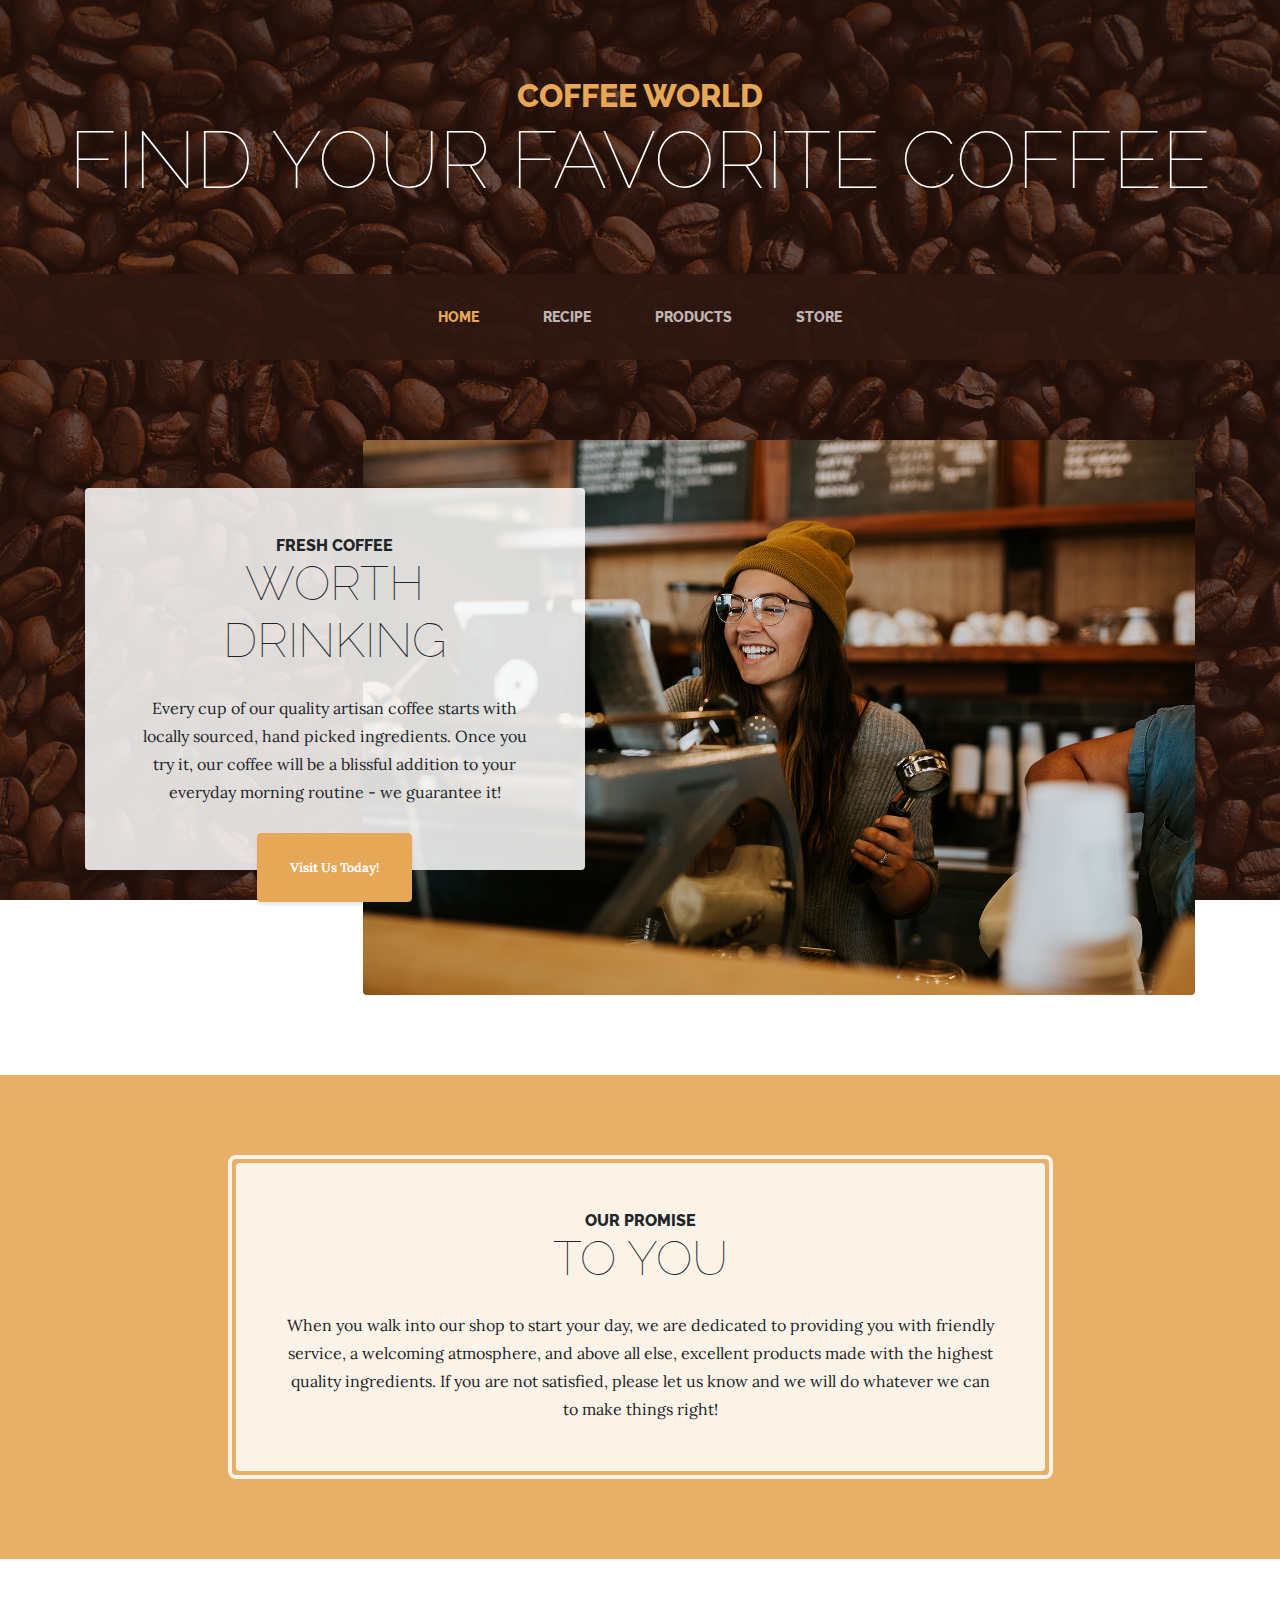
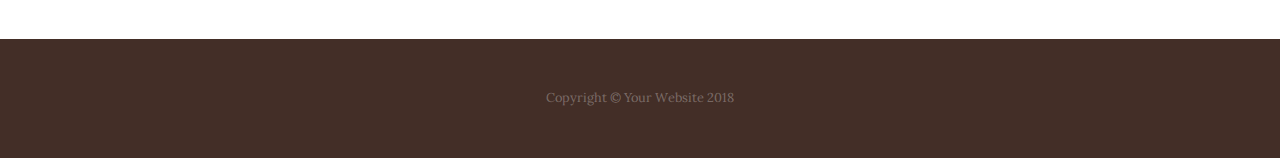
<file: index.html>
<!DOCTYPE html>
<html lang="en">

  <head>

    <meta charset="utf-8">
    <meta name="viewport" content="width=device-width, initial-scale=1, shrink-to-fit=no">
    <meta name="description" content="">
    <meta name="author" content="">

    <title>Coffee World</title>

    <!-- Bootstrap core CSS -->
    <link href="vendor/bootstrap/css/bootstrap.min.css" rel="stylesheet">

    <!-- Custom fonts for this template -->
    <link href="https://fonts.googleapis.com/css?family=Raleway:100,100i,200,200i,300,300i,400,400i,500,500i,600,600i,700,700i,800,800i,900,900i" rel="stylesheet">
    <link href="https://fonts.googleapis.com/css?family=Lora:400,400i,700,700i" rel="stylesheet">

    <!-- Custom styles for this template -->
    <link href="css/business-casual.min.css" rel="stylesheet">


  </head>

  <body>

    <h1 class="site-heading text-center text-white d-none d-lg-block">
      <span class="site-heading-upper text-primary mb-3">Coffee World</span>
      <span class="site-heading-lower">Find your favorite coffee</span>
    </h1>

    <!-- Navigation -->
    <nav class="navbar navbar-expand-lg navbar-dark py-lg-4" id="mainNav">
      <div class="container">
        <a class="navbar-brand text-uppercase text-expanded font-weight-bold d-lg-none" href="#">Coffee World</a>
        <button class="navbar-toggler" type="button" data-toggle="collapse" data-target="#navbarResponsive" aria-controls="navbarResponsive" aria-expanded="false" aria-label="Toggle navigation">
          <span class="navbar-toggler-icon"></span>
        </button>
        <div class="collapse navbar-collapse" id="navbarResponsive">
          <ul class="navbar-nav mx-auto">
            <li class="nav-item active px-lg-4">
              <a class="nav-link text-uppercase text-expanded" href="index.html">Home
                <span class="sr-only">(current)</span>
              </a>
            </li>
            <li class="nav-item px-lg-4">
              <a class="nav-link text-uppercase text-expanded" href="about.html">Recipe</a>
            </li>
            <li class="nav-item px-lg-4">
              <a class="nav-link text-uppercase text-expanded" href="products.html">Products</a>
            </li>
            <li class="nav-item px-lg-4">
              <a class="nav-link text-uppercase text-expanded" href="store.html">Store</a>
            </li>
          </ul>
        </div>
      </div>
    </nav>

    <section class="page-section clearfix">
      <div class="container">
        <div class="intro">
          <img class="intro-img img-fluid mb-3 mb-lg-0 rounded" src="img/intro.jpg" alt="">
          <div class="intro-text left-0 text-center bg-faded p-5 rounded">
            <h2 class="section-heading mb-4">
              <span class="section-heading-upper">Fresh Coffee</span>
              <span class="section-heading-lower">Worth Drinking</span>
            </h2>
            <p class="mb-3">Every cup of our quality artisan coffee starts with locally sourced, hand picked ingredients. Once you try it, our coffee will be a blissful addition to your everyday morning routine - we guarantee it!
            </p>
            <div class="intro-button mx-auto">
              <a class="btn btn-primary btn-xl" href="#">Visit Us Today!</a>
            </div>
          </div>
        </div>
      </div>
    </section>

    <section class="page-section cta">
      <div class="container">
        <div class="row">
          <div class="col-xl-9 mx-auto">
            <div class="cta-inner text-center rounded">
              <h2 class="section-heading mb-4">
                <span class="section-heading-upper">Our Promise</span>
                <span class="section-heading-lower">To You</span>
              </h2>
              <p class="mb-0">When you walk into our shop to start your day, we are dedicated to providing you with friendly service, a welcoming atmosphere, and above all else, excellent products made with the highest quality ingredients. If you are not satisfied, please let us know and we will do whatever we can to make things right!</p>
            </div>
          </div>
        </div>
      </div>
    </section>

    <footer class="footer text-faded text-center py-5">
      <div class="container">
        <p class="m-0 small">Copyright &copy; Your Website 2018</p>
      </div>
    </footer>

    <!-- Bootstrap core JavaScript -->
    <script src="vendor/jquery/jquery.min.js"></script>
    <script src="vendor/bootstrap/js/bootstrap.bundle.min.js"></script>
    <script type="text/javascript" src="js/json.js"></script>

  </body>

</html>
</file>
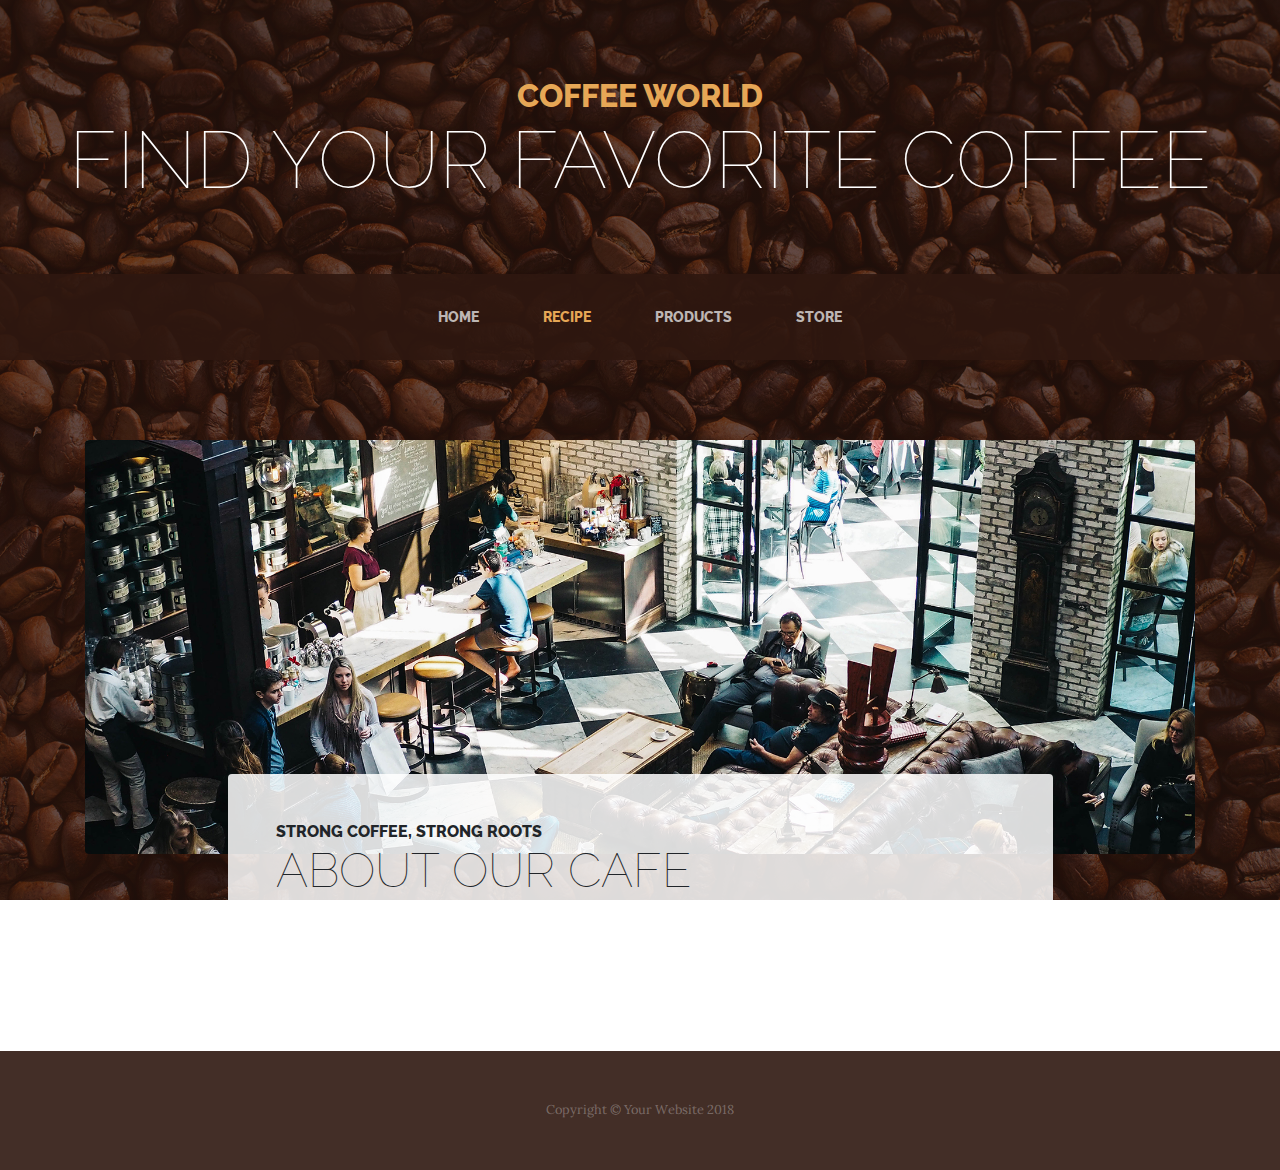
<file: about.html>
<!DOCTYPE html>
<html lang="en">

  <head>

    <meta charset="utf-8">
    <meta name="viewport" content="width=device-width, initial-scale=1, shrink-to-fit=no">
    <meta name="description" content="">
    <meta name="author" content="">

    <title>Business Casual - Start Bootstrap Theme</title>

    <!-- Bootstrap core CSS -->
    <link href="vendor/bootstrap/css/bootstrap.min.css" rel="stylesheet">

    <!-- Custom fonts for this template -->
    <link href="https://fonts.googleapis.com/css?family=Raleway:100,100i,200,200i,300,300i,400,400i,500,500i,600,600i,700,700i,800,800i,900,900i" rel="stylesheet">
    <link href="https://fonts.googleapis.com/css?family=Lora:400,400i,700,700i" rel="stylesheet">

    <!-- Custom styles for this template -->
    <link href="css/business-casual.min.css" rel="stylesheet">

  </head>

  <body>

    <h1 class="site-heading text-center text-white d-none d-lg-block">
      <span class="site-heading-upper text-primary mb-3">Coffee World</span>
      <span class="site-heading-lower">Find your favorite coffee</span>
    </h1>

    <!-- Navigation -->
    <nav class="navbar navbar-expand-lg navbar-dark py-lg-4" id="mainNav">
      <div class="container">
        <a class="navbar-brand text-uppercase text-expanded font-weight-bold d-lg-none" href="#">Coffee World</a>
        <button class="navbar-toggler" type="button" data-toggle="collapse" data-target="#navbarResponsive" aria-controls="navbarResponsive" aria-expanded="false" aria-label="Toggle navigation">
          <span class="navbar-toggler-icon"></span>
        </button>
        <div class="collapse navbar-collapse" id="navbarResponsive">
          <ul class="navbar-nav mx-auto">
            <li class="nav-item px-lg-4">
              <a class="nav-link text-uppercase text-expanded" href="index.html">Home
                <span class="sr-only">(current)</span>
              </a>
            </li>
            <li class="nav-item active px-lg-4">
              <a class="nav-link text-uppercase text-expanded" href="about.html">Recipe</a>
            </li>
            <li class="nav-item px-lg-4">
              <a class="nav-link text-uppercase text-expanded" href="products.html">Products</a>
            </li>
            <li class="nav-item px-lg-4">
              <a class="nav-link text-uppercase text-expanded" href="store.html">Store</a>
            </li>
          </ul>
        </div>
      </div>
    </nav>

    <section class="page-section about-heading">
      <div class="container">
        <img class="img-fluid rounded about-heading-img mb-3 mb-lg-0" src="img/about.jpg" alt="">
        <div class="about-heading-content">
          <div class="row">
            <div class="col-xl-9 col-lg-10 mx-auto">
              <div class="bg-faded rounded p-5">
                <h2 class="section-heading mb-4" id="coffee">
                  <span class="section-heading-upper">Strong Coffee, Strong Roots</span>
                  <span class="section-heading-lower">About Our Cafe</span>
                </h2>
              </div>
            </div>
          </div>
        </div>
      </div>
    </section>

    <footer class="footer text-faded text-center py-5">
      <div class="container">
        <p class="m-0 small">Copyright &copy; Your Website 2018</p>
      </div>
    </footer>

    <!-- Bootstrap core JavaScript -->
    <script src="vendor/jquery/jquery.min.js"></script>
    <script src="vendor/bootstrap/js/bootstrap.bundle.min.js"></script>
    <script type="text/javascript" src="js/recipe.js"></script>
  </body>

</html>
</file>
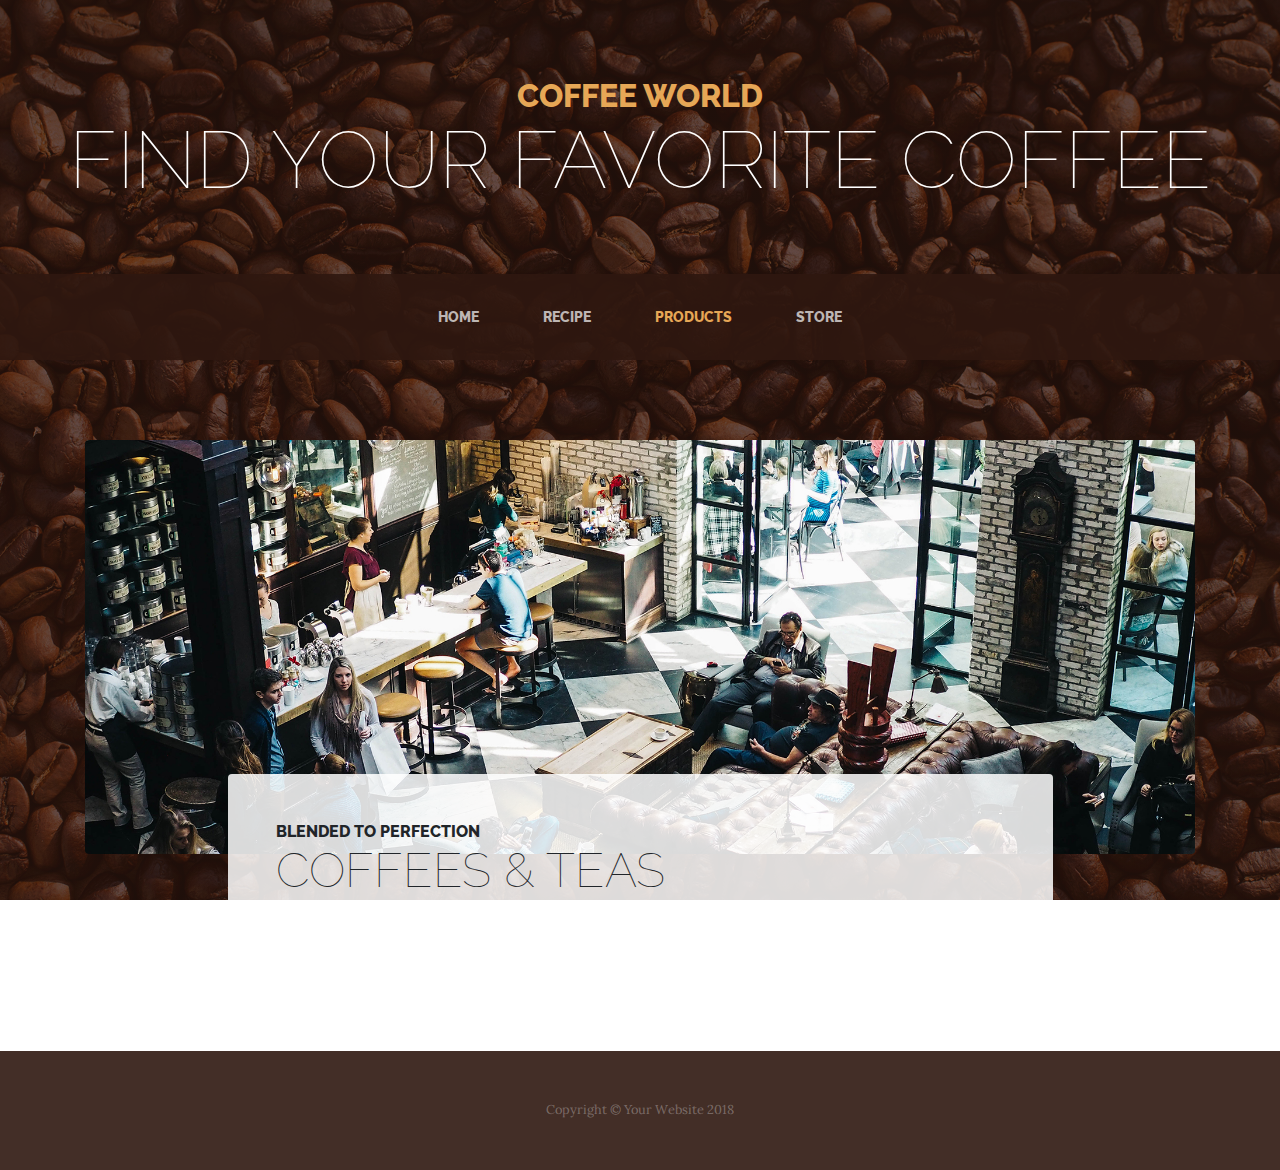
<file: products.html>
<!DOCTYPE html>
<html lang="en">

<head>

  <meta charset="utf-8">
  <meta name="viewport" content="width=device-width, initial-scale=1, shrink-to-fit=no">
  <meta name="description" content="">
  <meta name="author" content="">

  <title>Business Casual - Start Bootstrap Theme</title>

  <!-- Bootstrap core CSS -->
  <link href="vendor/bootstrap/css/bootstrap.min.css" rel="stylesheet">

  <!-- Custom fonts for this template -->
  <link href="https://fonts.googleapis.com/css?family=Raleway:100,100i,200,200i,300,300i,400,400i,500,500i,600,600i,700,700i,800,800i,900,900i" rel="stylesheet">
  <link href="https://fonts.googleapis.com/css?family=Lora:400,400i,700,700i" rel="stylesheet">

  <!-- Custom styles for this template -->
  <link href="css/business-casual.min.css" rel="stylesheet">
  <link rel="stylesheet" type="text/css" href="./css/products.css">

</head>

<body>

<h1 class="site-heading text-center text-white d-none d-lg-block">
  <span class="site-heading-upper text-primary mb-3">Coffee World</span>
  <span class="site-heading-lower">Find your favorite coffee</span>
</h1>

<!-- Navigation -->
<nav class="navbar navbar-expand-lg navbar-dark py-lg-4" id="mainNav">
  <div class="container">
    <a class="navbar-brand text-uppercase text-expanded font-weight-bold d-lg-none" href="#">Coffee World</a>
    <button class="navbar-toggler" type="button" data-toggle="collapse" data-target="#navbarResponsive" aria-controls="navbarResponsive" aria-expanded="false" aria-label="Toggle navigation">
      <span class="navbar-toggler-icon"></span>
    </button>
    <div class="collapse navbar-collapse" id="navbarResponsive">
      <ul class="navbar-nav mx-auto">
        <li class="nav-item px-lg-4">
          <a class="nav-link text-uppercase text-expanded" href="index.html">Home
            <span class="sr-only">(current)</span>
          </a>
        </li>
        <li class="nav-item px-lg-4">
          <a class="nav-link text-uppercase text-expanded" href="about.html">Recipe</a>
        </li>
        <li class="nav-item active px-lg-4">
          <a class="nav-link text-uppercase text-expanded" href="products.html">Products</a>
        </li>
        <li class="nav-item px-lg-4">
          <a class="nav-link text-uppercase text-expanded" href="store.html">Store</a>
        </li>
      </ul>
    </div>
  </div>
</nav>

<section class="page-section about-heading">
  <div class="container">
    <img class="img-fluid rounded about-heading-img mb-3 mb-lg-0" src="img/about.jpg" alt="">
    <div class="about-heading-content">
      <div class="row">
        <div class="col-xl-9 col-lg-10 mx-auto">
          <div class="bg-faded rounded p-5">
            <h2 class="section-heading mb-4" id="coffees">
              <span class="section-heading-upper">Blended to perfection</span>
              <span class="section-heading-lower">Coffees & Teas</span>
            </h2>
          </div>
        </div>
      </div>
    </div>
  </div>
</section>

<footer class="footer text-faded text-center py-5">
  <div class="container">
    <p class="m-0 small">Copyright &copy; Your Website 2018</p>
  </div>
</footer>

<!-- Bootstrap core JavaScript -->
<script src="vendor/jquery/jquery.min.js"></script>
<script src="vendor/bootstrap/js/bootstrap.bundle.min.js"></script>
<script type="text/javascript" src="js/json.js"></script>

</body>

</html>
</file>
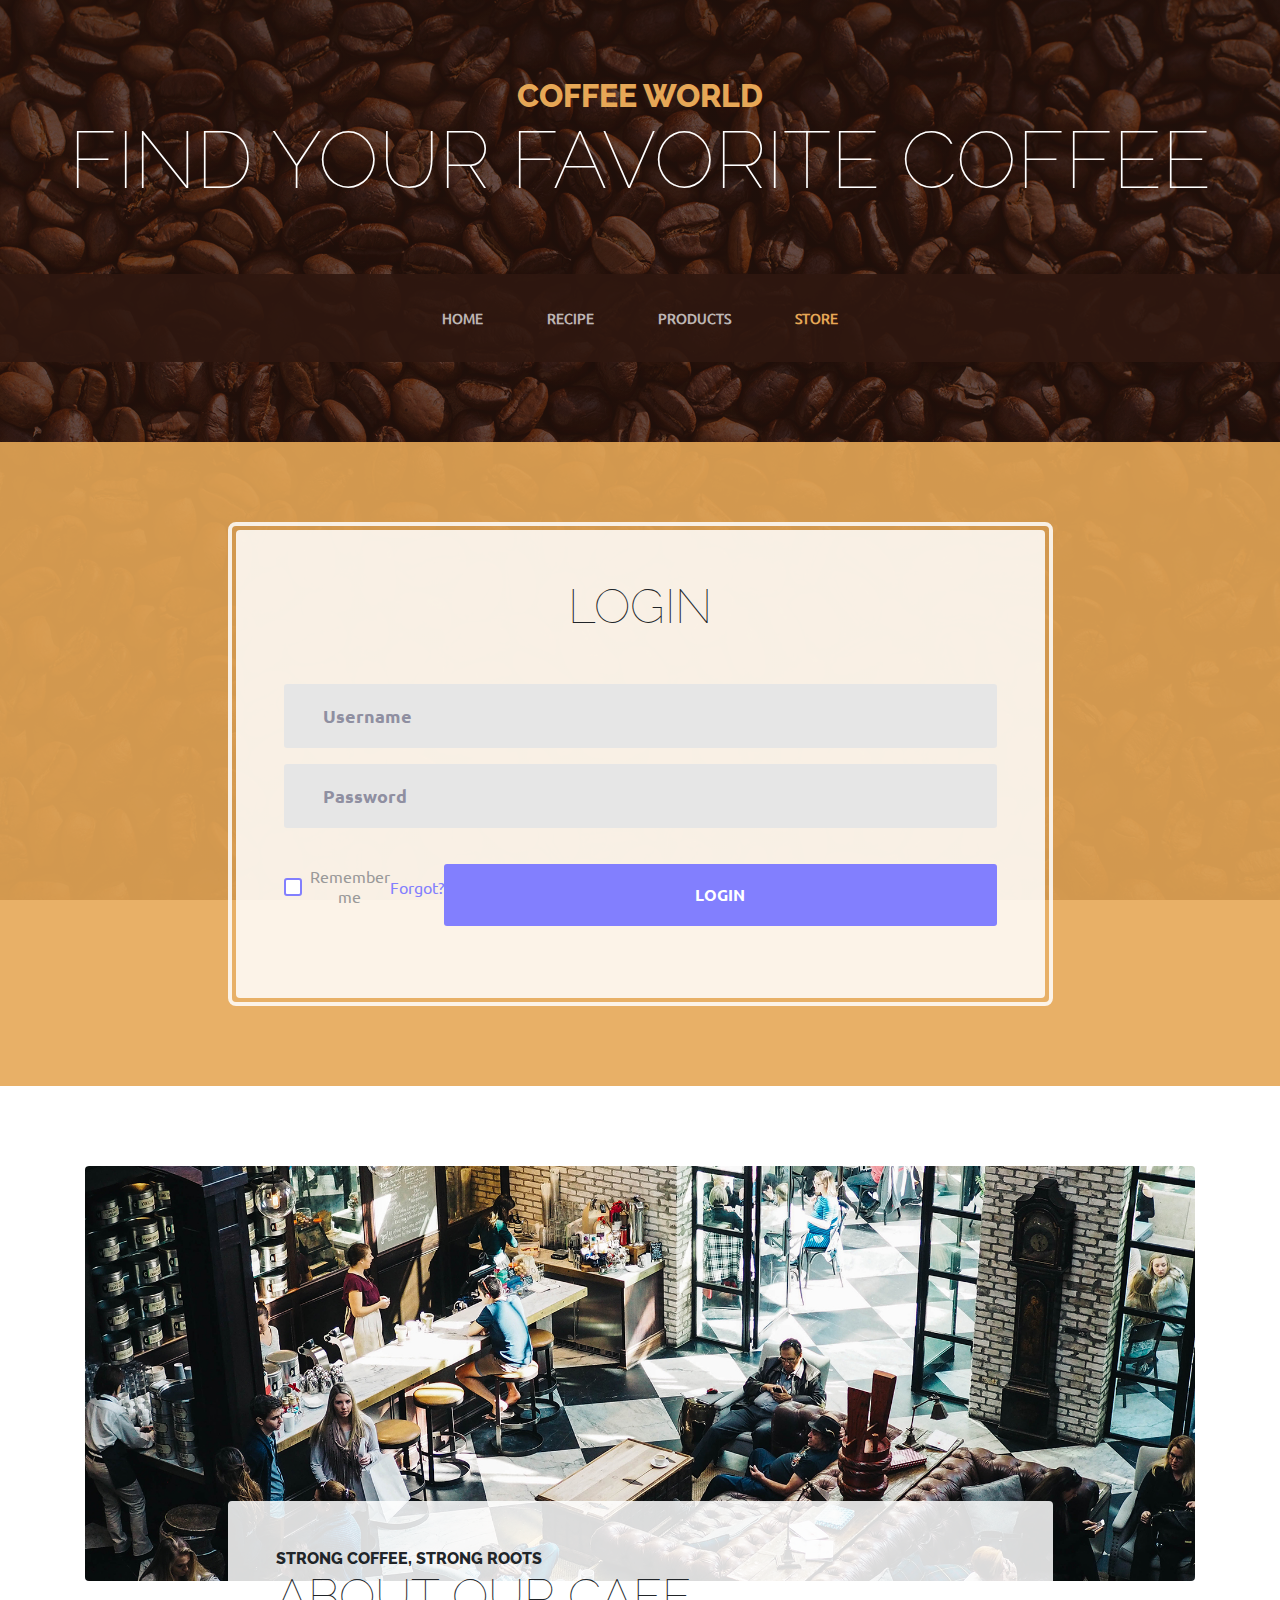
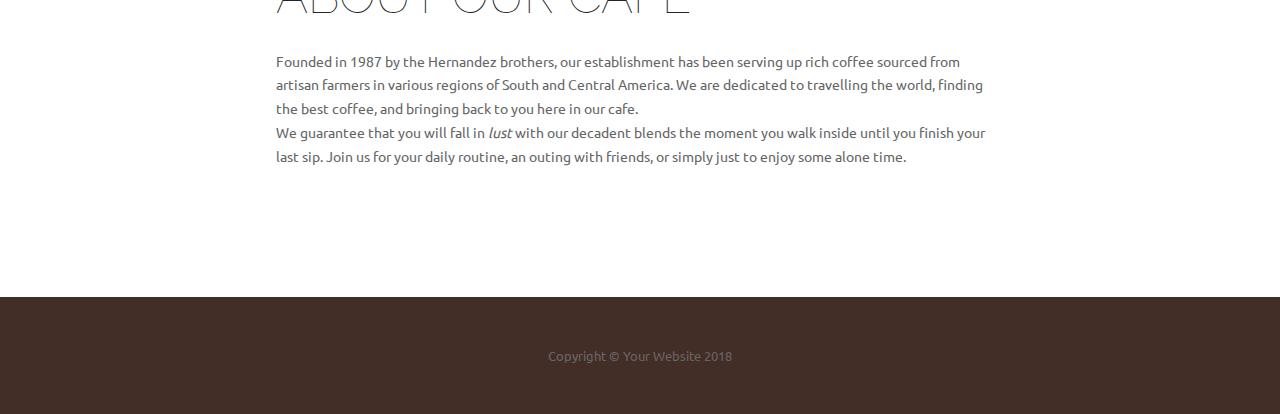
<file: store.html>
<!DOCTYPE html>
<html lang="en">

  <head>

    <meta charset="utf-8">
    <meta name="viewport" content="width=device-width, initial-scale=1, shrink-to-fit=no">
    <meta name="description" content="">
    <meta name="author" content="">

    <title>Business Casual - Start Bootstrap Theme</title>

    <!-- Bootstrap core CSS -->
    <link href="vendor/bootstrap/css/bootstrap.min.css" rel="stylesheet">

    <!-- Custom fonts for this template -->
    <link href="https://fonts.googleapis.com/css?family=Raleway:100,100i,200,200i,300,300i,400,400i,500,500i,600,600i,700,700i,800,800i,900,900i" rel="stylesheet">
    <link href="https://fonts.googleapis.com/css?family=Lora:400,400i,700,700i" rel="stylesheet">

    <!-- Custom styles for this template -->
    <link href="css/business-casual.min.css" rel="stylesheet">
    <link rel="stylesheet" type="text/css" href="css/util.css">
    <link rel="stylesheet" type="text/css" href="css/main.css">

  </head>

  <body>

    <h1 class="site-heading text-center text-white d-none d-lg-block">
      <span class="site-heading-upper text-primary mb-3">Coffee World</span>
      <span class="site-heading-lower">Find your favorite coffee</span>
    </h1>

    <!-- Navigation -->
    <nav class="navbar navbar-expand-lg navbar-dark py-lg-4" id="mainNav">
      <div class="container">
        <a class="navbar-brand text-uppercase text-expanded font-weight-bold d-lg-none" href="#">Coffee World</a>
        <button class="navbar-toggler" type="button" data-toggle="collapse" data-target="#navbarResponsive" aria-controls="navbarResponsive" aria-expanded="false" aria-label="Toggle navigation">
          <span class="navbar-toggler-icon"></span>
        </button>
        <div class="collapse navbar-collapse" id="navbarResponsive">
          <ul class="navbar-nav mx-auto">
            <li class="nav-item px-lg-4">
              <a class="nav-link text-uppercase text-expanded" href="index.html">Home
                <span class="sr-only">(current)</span>
              </a>
            </li>
            <li class="nav-item px-lg-4">
              <a class="nav-link text-uppercase text-expanded" href="about.html">Recipe</a>
            </li>
            <li class="nav-item px-lg-4">
              <a class="nav-link text-uppercase text-expanded" href="products.html">Products</a>
            </li>
            <li class="nav-item active px-lg-4">
              <a class="nav-link text-uppercase text-expanded" href="store.html">Store</a>
            </li>
          </ul>
        </div>
      </div>
    </nav>

    <section class="page-section cta">
      <div class="container">
        <div class="row">
          <div class="col-xl-9 mx-auto">
            <div class="cta-inner text-center rounded">
              <h2 class="section-heading mb-5">
                <span class="section-heading-lower">LOGIN</span>
              </h2>
              <!--
              <ul class="list-unstyled list-hours mb-5 text-left mx-auto">
                <li class="list-unstyled-item list-hours-item d-flex">
                  Sunday
                  <span class="ml-auto">Closed</span>
                </li>
                <li class="list-unstyled-item list-hours-item d-flex">
                  Monday
                  <span class="ml-auto">7:00 AM to 8:00 PM</span>
                </li>
                <li class="list-unstyled-item list-hours-item d-flex">
                  Tuesday
                  <span class="ml-auto">7:00 AM to 8:00 PM</span>
                </li>
                <li class="list-unstyled-item list-hours-item d-flex">
                  Wednesday
                  <span class="ml-auto">7:00 AM to 8:00 PM</span>
                </li>
                <li class="list-unstyled-item list-hours-item d-flex">
                  Thursday
                  <span class="ml-auto">7:00 AM to 8:00 PM</span>
                </li>
                <li class="list-unstyled-item list-hours-item d-flex">
                  Friday
                  <span class="ml-auto">7:00 AM to 8:00 PM</span>
                </li>
                <li class="list-unstyled-item list-hours-item d-flex">
                  Saturday
                  <span class="ml-auto">9:00 AM to 5:00 PM</span>
                </li>
              </ul>
              <p class="address mb-5">
                <em>
                  <strong>1116 Orchard Street</strong>
                  <br>
                  Golden Valley, Minnesota
                </em>
              </p>
              <p class="mb-0">
                <small>
                  <em>Call Anytime</em>
                </small>
                <br>
                (317) 585-8468
              </p> -->
              <div class="wrap-input100 validate-input m-b-16" data-validate = "Username is required">
                <input class="input100" type="text" name="username" placeholder="Username">
                <span class="focus-input100"></span>
              </div>


              <div class="wrap-input100 validate-input m-b-16" data-validate = "Password is required">
                <input class="input100" type="password" name="pass" placeholder="Password">
                <span class="focus-input100"></span>
              </div>

              <div class="flex-sb-m w-full p-t-3 p-b-24">
                <div class="contact100-form-checkbox">
                  <input class="input-checkbox100" id="ckb1" type="checkbox" name="remember-me">
                  <label class="label-checkbox100" for="ckb1">
                    Remember me
                  </label>
                </div>

                <div>
                  <a href="#" class="txt1">
                    Forgot?
                  </a>
                </div>

                <div class="container-login100-form-btn m-t-17">
                  <button class="login100-form-btn">
                    Login
                  </button>
                </div>

              </div>
            </div>
          </div>
        </div>
      </div>
    </section>


    <section class="page-section about-heading">
      <div class="container">
        <img class="img-fluid rounded about-heading-img mb-3 mb-lg-0" src="img/about.jpg" alt="">
        <div class="about-heading-content">
          <div class="row">
            <div class="col-xl-9 col-lg-10 mx-auto">
              <div class="bg-faded rounded p-5">
                <h2 class="section-heading mb-4">
                  <span class="section-heading-upper">Strong Coffee, Strong Roots</span>
                  <span class="section-heading-lower">About Our Cafe</span>
                </h2>
                <p>Founded in 1987 by the Hernandez brothers, our establishment has been serving up rich coffee sourced from artisan farmers in various regions of South and Central America. We are dedicated to travelling the world, finding the best coffee, and bringing back to you here in our cafe.</p>
                <p class="mb-0">We guarantee that you will fall in
                  <em>lust</em>
                  with our decadent blends the moment you walk inside until you finish your last sip. Join us for your daily routine, an outing with friends, or simply just to enjoy some alone time.</p>
              </div>
            </div>
          </div>
        </div>
      </div>
    </section>

    <footer class="footer text-faded text-center py-5">
      <div class="container">
        <p class="m-0 small">Copyright &copy; Your Website 2018</p>
      </div>
    </footer>

    <!-- Bootstrap core JavaScript -->
    <script src="vendor/jquery/jquery.min.js"></script>
    <script src="vendor/bootstrap/js/bootstrap.bundle.min.js"></script>

  </body>

  <!-- Script to highlight the active date in the hours list -->
  <script>
    $('.list-hours li').eq(new Date().getDay()).addClass('today');
  </script>

</html>
</file>
<file: css/products.css>
.my-span {
    margin-top: 20%;
    font-size: 15px
}
</file>
<file: css/util.css>
/*[ FONT SIZE ]
///////////////////////////////////////////////////////////
*/
.fs-1 {font-size: 1px;}
.fs-2 {font-size: 2px;}
.fs-3 {font-size: 3px;}
.fs-4 {font-size: 4px;}
.fs-5 {font-size: 5px;}
.fs-6 {font-size: 6px;}
.fs-7 {font-size: 7px;}
.fs-8 {font-size: 8px;}
.fs-9 {font-size: 9px;}
.fs-10 {font-size: 10px;}
.fs-11 {font-size: 11px;}
.fs-12 {font-size: 12px;}
.fs-13 {font-size: 13px;}
.fs-14 {font-size: 14px;}
.fs-15 {font-size: 15px;}
.fs-16 {font-size: 16px;}
.fs-17 {font-size: 17px;}
.fs-18 {font-size: 18px;}
.fs-19 {font-size: 19px;}
.fs-20 {font-size: 20px;}
.fs-21 {font-size: 21px;}
.fs-22 {font-size: 22px;}
.fs-23 {font-size: 23px;}
.fs-24 {font-size: 24px;}
.fs-25 {font-size: 25px;}
.fs-26 {font-size: 26px;}
.fs-27 {font-size: 27px;}
.fs-28 {font-size: 28px;}
.fs-29 {font-size: 29px;}
.fs-30 {font-size: 30px;}
.fs-31 {font-size: 31px;}
.fs-32 {font-size: 32px;}
.fs-33 {font-size: 33px;}
.fs-34 {font-size: 34px;}
.fs-35 {font-size: 35px;}
.fs-36 {font-size: 36px;}
.fs-37 {font-size: 37px;}
.fs-38 {font-size: 38px;}
.fs-39 {font-size: 39px;}
.fs-40 {font-size: 40px;}
.fs-41 {font-size: 41px;}
.fs-42 {font-size: 42px;}
.fs-43 {font-size: 43px;}
.fs-44 {font-size: 44px;}
.fs-45 {font-size: 45px;}
.fs-46 {font-size: 46px;}
.fs-47 {font-size: 47px;}
.fs-48 {font-size: 48px;}
.fs-49 {font-size: 49px;}
.fs-50 {font-size: 50px;}
.fs-51 {font-size: 51px;}
.fs-52 {font-size: 52px;}
.fs-53 {font-size: 53px;}
.fs-54 {font-size: 54px;}
.fs-55 {font-size: 55px;}
.fs-56 {font-size: 56px;}
.fs-57 {font-size: 57px;}
.fs-58 {font-size: 58px;}
.fs-59 {font-size: 59px;}
.fs-60 {font-size: 60px;}
.fs-61 {font-size: 61px;}
.fs-62 {font-size: 62px;}
.fs-63 {font-size: 63px;}
.fs-64 {font-size: 64px;}
.fs-65 {font-size: 65px;}
.fs-66 {font-size: 66px;}
.fs-67 {font-size: 67px;}
.fs-68 {font-size: 68px;}
.fs-69 {font-size: 69px;}
.fs-70 {font-size: 70px;}
.fs-71 {font-size: 71px;}
.fs-72 {font-size: 72px;}
.fs-73 {font-size: 73px;}
.fs-74 {font-size: 74px;}
.fs-75 {font-size: 75px;}
.fs-76 {font-size: 76px;}
.fs-77 {font-size: 77px;}
.fs-78 {font-size: 78px;}
.fs-79 {font-size: 79px;}
.fs-80 {font-size: 80px;}
.fs-81 {font-size: 81px;}
.fs-82 {font-size: 82px;}
.fs-83 {font-size: 83px;}
.fs-84 {font-size: 84px;}
.fs-85 {font-size: 85px;}
.fs-86 {font-size: 86px;}
.fs-87 {font-size: 87px;}
.fs-88 {font-size: 88px;}
.fs-89 {font-size: 89px;}
.fs-90 {font-size: 90px;}
.fs-91 {font-size: 91px;}
.fs-92 {font-size: 92px;}
.fs-93 {font-size: 93px;}
.fs-94 {font-size: 94px;}
.fs-95 {font-size: 95px;}
.fs-96 {font-size: 96px;}
.fs-97 {font-size: 97px;}
.fs-98 {font-size: 98px;}
.fs-99 {font-size: 99px;}
.fs-100 {font-size: 100px;}
.fs-101 {font-size: 101px;}
.fs-102 {font-size: 102px;}
.fs-103 {font-size: 103px;}
.fs-104 {font-size: 104px;}
.fs-105 {font-size: 105px;}
.fs-106 {font-size: 106px;}
.fs-107 {font-size: 107px;}
.fs-108 {font-size: 108px;}
.fs-109 {font-size: 109px;}
.fs-110 {font-size: 110px;}
.fs-111 {font-size: 111px;}
.fs-112 {font-size: 112px;}
.fs-113 {font-size: 113px;}
.fs-114 {font-size: 114px;}
.fs-115 {font-size: 115px;}
.fs-116 {font-size: 116px;}
.fs-117 {font-size: 117px;}
.fs-118 {font-size: 118px;}
.fs-119 {font-size: 119px;}
.fs-120 {font-size: 120px;}
.fs-121 {font-size: 121px;}
.fs-122 {font-size: 122px;}
.fs-123 {font-size: 123px;}
.fs-124 {font-size: 124px;}
.fs-125 {font-size: 125px;}
.fs-126 {font-size: 126px;}
.fs-127 {font-size: 127px;}
.fs-128 {font-size: 128px;}
.fs-129 {font-size: 129px;}
.fs-130 {font-size: 130px;}
.fs-131 {font-size: 131px;}
.fs-132 {font-size: 132px;}
.fs-133 {font-size: 133px;}
.fs-134 {font-size: 134px;}
.fs-135 {font-size: 135px;}
.fs-136 {font-size: 136px;}
.fs-137 {font-size: 137px;}
.fs-138 {font-size: 138px;}
.fs-139 {font-size: 139px;}
.fs-140 {font-size: 140px;}
.fs-141 {font-size: 141px;}
.fs-142 {font-size: 142px;}
.fs-143 {font-size: 143px;}
.fs-144 {font-size: 144px;}
.fs-145 {font-size: 145px;}
.fs-146 {font-size: 146px;}
.fs-147 {font-size: 147px;}
.fs-148 {font-size: 148px;}
.fs-149 {font-size: 149px;}
.fs-150 {font-size: 150px;}
.fs-151 {font-size: 151px;}
.fs-152 {font-size: 152px;}
.fs-153 {font-size: 153px;}
.fs-154 {font-size: 154px;}
.fs-155 {font-size: 155px;}
.fs-156 {font-size: 156px;}
.fs-157 {font-size: 157px;}
.fs-158 {font-size: 158px;}
.fs-159 {font-size: 159px;}
.fs-160 {font-size: 160px;}
.fs-161 {font-size: 161px;}
.fs-162 {font-size: 162px;}
.fs-163 {font-size: 163px;}
.fs-164 {font-size: 164px;}
.fs-165 {font-size: 165px;}
.fs-166 {font-size: 166px;}
.fs-167 {font-size: 167px;}
.fs-168 {font-size: 168px;}
.fs-169 {font-size: 169px;}
.fs-170 {font-size: 170px;}
.fs-171 {font-size: 171px;}
.fs-172 {font-size: 172px;}
.fs-173 {font-size: 173px;}
.fs-174 {font-size: 174px;}
.fs-175 {font-size: 175px;}
.fs-176 {font-size: 176px;}
.fs-177 {font-size: 177px;}
.fs-178 {font-size: 178px;}
.fs-179 {font-size: 179px;}
.fs-180 {font-size: 180px;}
.fs-181 {font-size: 181px;}
.fs-182 {font-size: 182px;}
.fs-183 {font-size: 183px;}
.fs-184 {font-size: 184px;}
.fs-185 {font-size: 185px;}
.fs-186 {font-size: 186px;}
.fs-187 {font-size: 187px;}
.fs-188 {font-size: 188px;}
.fs-189 {font-size: 189px;}
.fs-190 {font-size: 190px;}
.fs-191 {font-size: 191px;}
.fs-192 {font-size: 192px;}
.fs-193 {font-size: 193px;}
.fs-194 {font-size: 194px;}
.fs-195 {font-size: 195px;}
.fs-196 {font-size: 196px;}
.fs-197 {font-size: 197px;}
.fs-198 {font-size: 198px;}
.fs-199 {font-size: 199px;}
.fs-200 {font-size: 200px;}

/*[ PADDING ]
///////////////////////////////////////////////////////////
*/
.p-t-0 {padding-top: 0px;}
.p-t-1 {padding-top: 1px;}
.p-t-2 {padding-top: 2px;}
.p-t-3 {padding-top: 3px;}
.p-t-4 {padding-top: 4px;}
.p-t-5 {padding-top: 5px;}
.p-t-6 {padding-top: 6px;}
.p-t-7 {padding-top: 7px;}
.p-t-8 {padding-top: 8px;}
.p-t-9 {padding-top: 9px;}
.p-t-10 {padding-top: 10px;}
.p-t-11 {padding-top: 11px;}
.p-t-12 {padding-top: 12px;}
.p-t-13 {padding-top: 13px;}
.p-t-14 {padding-top: 14px;}
.p-t-15 {padding-top: 15px;}
.p-t-16 {padding-top: 16px;}
.p-t-17 {padding-top: 17px;}
.p-t-18 {padding-top: 18px;}
.p-t-19 {padding-top: 19px;}
.p-t-20 {padding-top: 20px;}
.p-t-21 {padding-top: 21px;}
.p-t-22 {padding-top: 22px;}
.p-t-23 {padding-top: 23px;}
.p-t-24 {padding-top: 24px;}
.p-t-25 {padding-top: 25px;}
.p-t-26 {padding-top: 26px;}
.p-t-27 {padding-top: 27px;}
.p-t-28 {padding-top: 28px;}
.p-t-29 {padding-top: 29px;}
.p-t-30 {padding-top: 30px;}
.p-t-31 {padding-top: 31px;}
.p-t-32 {padding-top: 32px;}
.p-t-33 {padding-top: 33px;}
.p-t-34 {padding-top: 34px;}
.p-t-35 {padding-top: 35px;}
.p-t-36 {padding-top: 36px;}
.p-t-37 {padding-top: 37px;}
.p-t-38 {padding-top: 38px;}
.p-t-39 {padding-top: 39px;}
.p-t-40 {padding-top: 40px;}
.p-t-41 {padding-top: 41px;}
.p-t-42 {padding-top: 42px;}
.p-t-43 {padding-top: 43px;}
.p-t-44 {padding-top: 44px;}
.p-t-45 {padding-top: 45px;}
.p-t-46 {padding-top: 46px;}
.p-t-47 {padding-top: 47px;}
.p-t-48 {padding-top: 48px;}
.p-t-49 {padding-top: 49px;}
.p-t-50 {padding-top: 50px;}
.p-t-51 {padding-top: 51px;}
.p-t-52 {padding-top: 52px;}
.p-t-53 {padding-top: 53px;}
.p-t-54 {padding-top: 54px;}
.p-t-55 {padding-top: 55px;}
.p-t-56 {padding-top: 56px;}
.p-t-57 {padding-top: 57px;}
.p-t-58 {padding-top: 58px;}
.p-t-59 {padding-top: 59px;}
.p-t-60 {padding-top: 60px;}
.p-t-61 {padding-top: 61px;}
.p-t-62 {padding-top: 62px;}
.p-t-63 {padding-top: 63px;}
.p-t-64 {padding-top: 64px;}
.p-t-65 {padding-top: 65px;}
.p-t-66 {padding-top: 66px;}
.p-t-67 {padding-top: 67px;}
.p-t-68 {padding-top: 68px;}
.p-t-69 {padding-top: 69px;}
.p-t-70 {padding-top: 70px;}
.p-t-71 {padding-top: 71px;}
.p-t-72 {padding-top: 72px;}
.p-t-73 {padding-top: 73px;}
.p-t-74 {padding-top: 74px;}
.p-t-75 {padding-top: 75px;}
.p-t-76 {padding-top: 76px;}
.p-t-77 {padding-top: 77px;}
.p-t-78 {padding-top: 78px;}
.p-t-79 {padding-top: 79px;}
.p-t-80 {padding-top: 80px;}
.p-t-81 {padding-top: 81px;}
.p-t-82 {padding-top: 82px;}
.p-t-83 {padding-top: 83px;}
.p-t-84 {padding-top: 84px;}
.p-t-85 {padding-top: 85px;}
.p-t-86 {padding-top: 86px;}
.p-t-87 {padding-top: 87px;}
.p-t-88 {padding-top: 88px;}
.p-t-89 {padding-top: 89px;}
.p-t-90 {padding-top: 90px;}
.p-t-91 {padding-top: 91px;}
.p-t-92 {padding-top: 92px;}
.p-t-93 {padding-top: 93px;}
.p-t-94 {padding-top: 94px;}
.p-t-95 {padding-top: 95px;}
.p-t-96 {padding-top: 96px;}
.p-t-97 {padding-top: 97px;}
.p-t-98 {padding-top: 98px;}
.p-t-99 {padding-top: 99px;}
.p-t-100 {padding-top: 100px;}
.p-t-101 {padding-top: 101px;}
.p-t-102 {padding-top: 102px;}
.p-t-103 {padding-top: 103px;}
.p-t-104 {padding-top: 104px;}
.p-t-105 {padding-top: 105px;}
.p-t-106 {padding-top: 106px;}
.p-t-107 {padding-top: 107px;}
.p-t-108 {padding-top: 108px;}
.p-t-109 {padding-top: 109px;}
.p-t-110 {padding-top: 110px;}
.p-t-111 {padding-top: 111px;}
.p-t-112 {padding-top: 112px;}
.p-t-113 {padding-top: 113px;}
.p-t-114 {padding-top: 114px;}
.p-t-115 {padding-top: 115px;}
.p-t-116 {padding-top: 116px;}
.p-t-117 {padding-top: 117px;}
.p-t-118 {padding-top: 118px;}
.p-t-119 {padding-top: 119px;}
.p-t-120 {padding-top: 120px;}
.p-t-121 {padding-top: 121px;}
.p-t-122 {padding-top: 122px;}
.p-t-123 {padding-top: 123px;}
.p-t-124 {padding-top: 124px;}
.p-t-125 {padding-top: 125px;}
.p-t-126 {padding-top: 126px;}
.p-t-127 {padding-top: 127px;}
.p-t-128 {padding-top: 128px;}
.p-t-129 {padding-top: 129px;}
.p-t-130 {padding-top: 130px;}
.p-t-131 {padding-top: 131px;}
.p-t-132 {padding-top: 132px;}
.p-t-133 {padding-top: 133px;}
.p-t-134 {padding-top: 134px;}
.p-t-135 {padding-top: 135px;}
.p-t-136 {padding-top: 136px;}
.p-t-137 {padding-top: 137px;}
.p-t-138 {padding-top: 138px;}
.p-t-139 {padding-top: 139px;}
.p-t-140 {padding-top: 140px;}
.p-t-141 {padding-top: 141px;}
.p-t-142 {padding-top: 142px;}
.p-t-143 {padding-top: 143px;}
.p-t-144 {padding-top: 144px;}
.p-t-145 {padding-top: 145px;}
.p-t-146 {padding-top: 146px;}
.p-t-147 {padding-top: 147px;}
.p-t-148 {padding-top: 148px;}
.p-t-149 {padding-top: 149px;}
.p-t-150 {padding-top: 150px;}
.p-t-151 {padding-top: 151px;}
.p-t-152 {padding-top: 152px;}
.p-t-153 {padding-top: 153px;}
.p-t-154 {padding-top: 154px;}
.p-t-155 {padding-top: 155px;}
.p-t-156 {padding-top: 156px;}
.p-t-157 {padding-top: 157px;}
.p-t-158 {padding-top: 158px;}
.p-t-159 {padding-top: 159px;}
.p-t-160 {padding-top: 160px;}
.p-t-161 {padding-top: 161px;}
.p-t-162 {padding-top: 162px;}
.p-t-163 {padding-top: 163px;}
.p-t-164 {padding-top: 164px;}
.p-t-165 {padding-top: 165px;}
.p-t-166 {padding-top: 166px;}
.p-t-167 {padding-top: 167px;}
.p-t-168 {padding-top: 168px;}
.p-t-169 {padding-top: 169px;}
.p-t-170 {padding-top: 170px;}
.p-t-171 {padding-top: 171px;}
.p-t-172 {padding-top: 172px;}
.p-t-173 {padding-top: 173px;}
.p-t-174 {padding-top: 174px;}
.p-t-175 {padding-top: 175px;}
.p-t-176 {padding-top: 176px;}
.p-t-177 {padding-top: 177px;}
.p-t-178 {padding-top: 178px;}
.p-t-179 {padding-top: 179px;}
.p-t-180 {padding-top: 180px;}
.p-t-181 {padding-top: 181px;}
.p-t-182 {padding-top: 182px;}
.p-t-183 {padding-top: 183px;}
.p-t-184 {padding-top: 184px;}
.p-t-185 {padding-top: 185px;}
.p-t-186 {padding-top: 186px;}
.p-t-187 {padding-top: 187px;}
.p-t-188 {padding-top: 188px;}
.p-t-189 {padding-top: 189px;}
.p-t-190 {padding-top: 190px;}
.p-t-191 {padding-top: 191px;}
.p-t-192 {padding-top: 192px;}
.p-t-193 {padding-top: 193px;}
.p-t-194 {padding-top: 194px;}
.p-t-195 {padding-top: 195px;}
.p-t-196 {padding-top: 196px;}
.p-t-197 {padding-top: 197px;}
.p-t-198 {padding-top: 198px;}
.p-t-199 {padding-top: 199px;}
.p-t-200 {padding-top: 200px;}
.p-t-201 {padding-top: 201px;}
.p-t-202 {padding-top: 202px;}
.p-t-203 {padding-top: 203px;}
.p-t-204 {padding-top: 204px;}
.p-t-205 {padding-top: 205px;}
.p-t-206 {padding-top: 206px;}
.p-t-207 {padding-top: 207px;}
.p-t-208 {padding-top: 208px;}
.p-t-209 {padding-top: 209px;}
.p-t-210 {padding-top: 210px;}
.p-t-211 {padding-top: 211px;}
.p-t-212 {padding-top: 212px;}
.p-t-213 {padding-top: 213px;}
.p-t-214 {padding-top: 214px;}
.p-t-215 {padding-top: 215px;}
.p-t-216 {padding-top: 216px;}
.p-t-217 {padding-top: 217px;}
.p-t-218 {padding-top: 218px;}
.p-t-219 {padding-top: 219px;}
.p-t-220 {padding-top: 220px;}
.p-t-221 {padding-top: 221px;}
.p-t-222 {padding-top: 222px;}
.p-t-223 {padding-top: 223px;}
.p-t-224 {padding-top: 224px;}
.p-t-225 {padding-top: 225px;}
.p-t-226 {padding-top: 226px;}
.p-t-227 {padding-top: 227px;}
.p-t-228 {padding-top: 228px;}
.p-t-229 {padding-top: 229px;}
.p-t-230 {padding-top: 230px;}
.p-t-231 {padding-top: 231px;}
.p-t-232 {padding-top: 232px;}
.p-t-233 {padding-top: 233px;}
.p-t-234 {padding-top: 234px;}
.p-t-235 {padding-top: 235px;}
.p-t-236 {padding-top: 236px;}
.p-t-237 {padding-top: 237px;}
.p-t-238 {padding-top: 238px;}
.p-t-239 {padding-top: 239px;}
.p-t-240 {padding-top: 240px;}
.p-t-241 {padding-top: 241px;}
.p-t-242 {padding-top: 242px;}
.p-t-243 {padding-top: 243px;}
.p-t-244 {padding-top: 244px;}
.p-t-245 {padding-top: 245px;}
.p-t-246 {padding-top: 246px;}
.p-t-247 {padding-top: 247px;}
.p-t-248 {padding-top: 248px;}
.p-t-249 {padding-top: 249px;}
.p-t-250 {padding-top: 250px;}
.p-b-0 {padding-bottom: 0px;}
.p-b-1 {padding-bottom: 1px;}
.p-b-2 {padding-bottom: 2px;}
.p-b-3 {padding-bottom: 3px;}
.p-b-4 {padding-bottom: 4px;}
.p-b-5 {padding-bottom: 5px;}
.p-b-6 {padding-bottom: 6px;}
.p-b-7 {padding-bottom: 7px;}
.p-b-8 {padding-bottom: 8px;}
.p-b-9 {padding-bottom: 9px;}
.p-b-10 {padding-bottom: 10px;}
.p-b-11 {padding-bottom: 11px;}
.p-b-12 {padding-bottom: 12px;}
.p-b-13 {padding-bottom: 13px;}
.p-b-14 {padding-bottom: 14px;}
.p-b-15 {padding-bottom: 15px;}
.p-b-16 {padding-bottom: 16px;}
.p-b-17 {padding-bottom: 17px;}
.p-b-18 {padding-bottom: 18px;}
.p-b-19 {padding-bottom: 19px;}
.p-b-20 {padding-bottom: 20px;}
.p-b-21 {padding-bottom: 21px;}
.p-b-22 {padding-bottom: 22px;}
.p-b-23 {padding-bottom: 23px;}
.p-b-24 {padding-bottom: 24px;}
.p-b-25 {padding-bottom: 25px;}
.p-b-26 {padding-bottom: 26px;}
.p-b-27 {padding-bottom: 27px;}
.p-b-28 {padding-bottom: 28px;}
.p-b-29 {padding-bottom: 29px;}
.p-b-30 {padding-bottom: 30px;}
.p-b-31 {padding-bottom: 31px;}
.p-b-32 {padding-bottom: 32px;}
.p-b-33 {padding-bottom: 33px;}
.p-b-34 {padding-bottom: 34px;}
.p-b-35 {padding-bottom: 35px;}
.p-b-36 {padding-bottom: 36px;}
.p-b-37 {padding-bottom: 37px;}
.p-b-38 {padding-bottom: 38px;}
.p-b-39 {padding-bottom: 39px;}
.p-b-40 {padding-bottom: 40px;}
.p-b-41 {padding-bottom: 41px;}
.p-b-42 {padding-bottom: 42px;}
.p-b-43 {padding-bottom: 43px;}
.p-b-44 {padding-bottom: 44px;}
.p-b-45 {padding-bottom: 45px;}
.p-b-46 {padding-bottom: 46px;}
.p-b-47 {padding-bottom: 47px;}
.p-b-48 {padding-bottom: 48px;}
.p-b-49 {padding-bottom: 49px;}
.p-b-50 {padding-bottom: 50px;}
.p-b-51 {padding-bottom: 51px;}
.p-b-52 {padding-bottom: 52px;}
.p-b-53 {padding-bottom: 53px;}
.p-b-54 {padding-bottom: 54px;}
.p-b-55 {padding-bottom: 55px;}
.p-b-56 {padding-bottom: 56px;}
.p-b-57 {padding-bottom: 57px;}
.p-b-58 {padding-bottom: 58px;}
.p-b-59 {padding-bottom: 59px;}
.p-b-60 {padding-bottom: 60px;}
.p-b-61 {padding-bottom: 61px;}
.p-b-62 {padding-bottom: 62px;}
.p-b-63 {padding-bottom: 63px;}
.p-b-64 {padding-bottom: 64px;}
.p-b-65 {padding-bottom: 65px;}
.p-b-66 {padding-bottom: 66px;}
.p-b-67 {padding-bottom: 67px;}
.p-b-68 {padding-bottom: 68px;}
.p-b-69 {padding-bottom: 69px;}
.p-b-70 {padding-bottom: 70px;}
.p-b-71 {padding-bottom: 71px;}
.p-b-72 {padding-bottom: 72px;}
.p-b-73 {padding-bottom: 73px;}
.p-b-74 {padding-bottom: 74px;}
.p-b-75 {padding-bottom: 75px;}
.p-b-76 {padding-bottom: 76px;}
.p-b-77 {padding-bottom: 77px;}
.p-b-78 {padding-bottom: 78px;}
.p-b-79 {padding-bottom: 79px;}
.p-b-80 {padding-bottom: 80px;}
.p-b-81 {padding-bottom: 81px;}
.p-b-82 {padding-bottom: 82px;}
.p-b-83 {padding-bottom: 83px;}
.p-b-84 {padding-bottom: 84px;}
.p-b-85 {padding-bottom: 85px;}
.p-b-86 {padding-bottom: 86px;}
.p-b-87 {padding-bottom: 87px;}
.p-b-88 {padding-bottom: 88px;}
.p-b-89 {padding-bottom: 89px;}
.p-b-90 {padding-bottom: 90px;}
.p-b-91 {padding-bottom: 91px;}
.p-b-92 {padding-bottom: 92px;}
.p-b-93 {padding-bottom: 93px;}
.p-b-94 {padding-bottom: 94px;}
.p-b-95 {padding-bottom: 95px;}
.p-b-96 {padding-bottom: 96px;}
.p-b-97 {padding-bottom: 97px;}
.p-b-98 {padding-bottom: 98px;}
.p-b-99 {padding-bottom: 99px;}
.p-b-100 {padding-bottom: 100px;}
.p-b-101 {padding-bottom: 101px;}
.p-b-102 {padding-bottom: 102px;}
.p-b-103 {padding-bottom: 103px;}
.p-b-104 {padding-bottom: 104px;}
.p-b-105 {padding-bottom: 105px;}
.p-b-106 {padding-bottom: 106px;}
.p-b-107 {padding-bottom: 107px;}
.p-b-108 {padding-bottom: 108px;}
.p-b-109 {padding-bottom: 109px;}
.p-b-110 {padding-bottom: 110px;}
.p-b-111 {padding-bottom: 111px;}
.p-b-112 {padding-bottom: 112px;}
.p-b-113 {padding-bottom: 113px;}
.p-b-114 {padding-bottom: 114px;}
.p-b-115 {padding-bottom: 115px;}
.p-b-116 {padding-bottom: 116px;}
.p-b-117 {padding-bottom: 117px;}
.p-b-118 {padding-bottom: 118px;}
.p-b-119 {padding-bottom: 119px;}
.p-b-120 {padding-bottom: 120px;}
.p-b-121 {padding-bottom: 121px;}
.p-b-122 {padding-bottom: 122px;}
.p-b-123 {padding-bottom: 123px;}
.p-b-124 {padding-bottom: 124px;}
.p-b-125 {padding-bottom: 125px;}
.p-b-126 {padding-bottom: 126px;}
.p-b-127 {padding-bottom: 127px;}
.p-b-128 {padding-bottom: 128px;}
.p-b-129 {padding-bottom: 129px;}
.p-b-130 {padding-bottom: 130px;}
.p-b-131 {padding-bottom: 131px;}
.p-b-132 {padding-bottom: 132px;}
.p-b-133 {padding-bottom: 133px;}
.p-b-134 {padding-bottom: 134px;}
.p-b-135 {padding-bottom: 135px;}
.p-b-136 {padding-bottom: 136px;}
.p-b-137 {padding-bottom: 137px;}
.p-b-138 {padding-bottom: 138px;}
.p-b-139 {padding-bottom: 139px;}
.p-b-140 {padding-bottom: 140px;}
.p-b-141 {padding-bottom: 141px;}
.p-b-142 {padding-bottom: 142px;}
.p-b-143 {padding-bottom: 143px;}
.p-b-144 {padding-bottom: 144px;}
.p-b-145 {padding-bottom: 145px;}
.p-b-146 {padding-bottom: 146px;}
.p-b-147 {padding-bottom: 147px;}
.p-b-148 {padding-bottom: 148px;}
.p-b-149 {padding-bottom: 149px;}
.p-b-150 {padding-bottom: 150px;}
.p-b-151 {padding-bottom: 151px;}
.p-b-152 {padding-bottom: 152px;}
.p-b-153 {padding-bottom: 153px;}
.p-b-154 {padding-bottom: 154px;}
.p-b-155 {padding-bottom: 155px;}
.p-b-156 {padding-bottom: 156px;}
.p-b-157 {padding-bottom: 157px;}
.p-b-158 {padding-bottom: 158px;}
.p-b-159 {padding-bottom: 159px;}
.p-b-160 {padding-bottom: 160px;}
.p-b-161 {padding-bottom: 161px;}
.p-b-162 {padding-bottom: 162px;}
.p-b-163 {padding-bottom: 163px;}
.p-b-164 {padding-bottom: 164px;}
.p-b-165 {padding-bottom: 165px;}
.p-b-166 {padding-bottom: 166px;}
.p-b-167 {padding-bottom: 167px;}
.p-b-168 {padding-bottom: 168px;}
.p-b-169 {padding-bottom: 169px;}
.p-b-170 {padding-bottom: 170px;}
.p-b-171 {padding-bottom: 171px;}
.p-b-172 {padding-bottom: 172px;}
.p-b-173 {padding-bottom: 173px;}
.p-b-174 {padding-bottom: 174px;}
.p-b-175 {padding-bottom: 175px;}
.p-b-176 {padding-bottom: 176px;}
.p-b-177 {padding-bottom: 177px;}
.p-b-178 {padding-bottom: 178px;}
.p-b-179 {padding-bottom: 179px;}
.p-b-180 {padding-bottom: 180px;}
.p-b-181 {padding-bottom: 181px;}
.p-b-182 {padding-bottom: 182px;}
.p-b-183 {padding-bottom: 183px;}
.p-b-184 {padding-bottom: 184px;}
.p-b-185 {padding-bottom: 185px;}
.p-b-186 {padding-bottom: 186px;}
.p-b-187 {padding-bottom: 187px;}
.p-b-188 {padding-bottom: 188px;}
.p-b-189 {padding-bottom: 189px;}
.p-b-190 {padding-bottom: 190px;}
.p-b-191 {padding-bottom: 191px;}
.p-b-192 {padding-bottom: 192px;}
.p-b-193 {padding-bottom: 193px;}
.p-b-194 {padding-bottom: 194px;}
.p-b-195 {padding-bottom: 195px;}
.p-b-196 {padding-bottom: 196px;}
.p-b-197 {padding-bottom: 197px;}
.p-b-198 {padding-bottom: 198px;}
.p-b-199 {padding-bottom: 199px;}
.p-b-200 {padding-bottom: 200px;}
.p-b-201 {padding-bottom: 201px;}
.p-b-202 {padding-bottom: 202px;}
.p-b-203 {padding-bottom: 203px;}
.p-b-204 {padding-bottom: 204px;}
.p-b-205 {padding-bottom: 205px;}
.p-b-206 {padding-bottom: 206px;}
.p-b-207 {padding-bottom: 207px;}
.p-b-208 {padding-bottom: 208px;}
.p-b-209 {padding-bottom: 209px;}
.p-b-210 {padding-bottom: 210px;}
.p-b-211 {padding-bottom: 211px;}
.p-b-212 {padding-bottom: 212px;}
.p-b-213 {padding-bottom: 213px;}
.p-b-214 {padding-bottom: 214px;}
.p-b-215 {padding-bottom: 215px;}
.p-b-216 {padding-bottom: 216px;}
.p-b-217 {padding-bottom: 217px;}
.p-b-218 {padding-bottom: 218px;}
.p-b-219 {padding-bottom: 219px;}
.p-b-220 {padding-bottom: 220px;}
.p-b-221 {padding-bottom: 221px;}
.p-b-222 {padding-bottom: 222px;}
.p-b-223 {padding-bottom: 223px;}
.p-b-224 {padding-bottom: 224px;}
.p-b-225 {padding-bottom: 225px;}
.p-b-226 {padding-bottom: 226px;}
.p-b-227 {padding-bottom: 227px;}
.p-b-228 {padding-bottom: 228px;}
.p-b-229 {padding-bottom: 229px;}
.p-b-230 {padding-bottom: 230px;}
.p-b-231 {padding-bottom: 231px;}
.p-b-232 {padding-bottom: 232px;}
.p-b-233 {padding-bottom: 233px;}
.p-b-234 {padding-bottom: 234px;}
.p-b-235 {padding-bottom: 235px;}
.p-b-236 {padding-bottom: 236px;}
.p-b-237 {padding-bottom: 237px;}
.p-b-238 {padding-bottom: 238px;}
.p-b-239 {padding-bottom: 239px;}
.p-b-240 {padding-bottom: 240px;}
.p-b-241 {padding-bottom: 241px;}
.p-b-242 {padding-bottom: 242px;}
.p-b-243 {padding-bottom: 243px;}
.p-b-244 {padding-bottom: 244px;}
.p-b-245 {padding-bottom: 245px;}
.p-b-246 {padding-bottom: 246px;}
.p-b-247 {padding-bottom: 247px;}
.p-b-248 {padding-bottom: 248px;}
.p-b-249 {padding-bottom: 249px;}
.p-b-250 {padding-bottom: 250px;}
.p-l-0 {padding-left: 0px;}
.p-l-1 {padding-left: 1px;}
.p-l-2 {padding-left: 2px;}
.p-l-3 {padding-left: 3px;}
.p-l-4 {padding-left: 4px;}
.p-l-5 {padding-left: 5px;}
.p-l-6 {padding-left: 6px;}
.p-l-7 {padding-left: 7px;}
.p-l-8 {padding-left: 8px;}
.p-l-9 {padding-left: 9px;}
.p-l-10 {padding-left: 10px;}
.p-l-11 {padding-left: 11px;}
.p-l-12 {padding-left: 12px;}
.p-l-13 {padding-left: 13px;}
.p-l-14 {padding-left: 14px;}
.p-l-15 {padding-left: 15px;}
.p-l-16 {padding-left: 16px;}
.p-l-17 {padding-left: 17px;}
.p-l-18 {padding-left: 18px;}
.p-l-19 {padding-left: 19px;}
.p-l-20 {padding-left: 20px;}
.p-l-21 {padding-left: 21px;}
.p-l-22 {padding-left: 22px;}
.p-l-23 {padding-left: 23px;}
.p-l-24 {padding-left: 24px;}
.p-l-25 {padding-left: 25px;}
.p-l-26 {padding-left: 26px;}
.p-l-27 {padding-left: 27px;}
.p-l-28 {padding-left: 28px;}
.p-l-29 {padding-left: 29px;}
.p-l-30 {padding-left: 30px;}
.p-l-31 {padding-left: 31px;}
.p-l-32 {padding-left: 32px;}
.p-l-33 {padding-left: 33px;}
.p-l-34 {padding-left: 34px;}
.p-l-35 {padding-left: 35px;}
.p-l-36 {padding-left: 36px;}
.p-l-37 {padding-left: 37px;}
.p-l-38 {padding-left: 38px;}
.p-l-39 {padding-left: 39px;}
.p-l-40 {padding-left: 40px;}
.p-l-41 {padding-left: 41px;}
.p-l-42 {padding-left: 42px;}
.p-l-43 {padding-left: 43px;}
.p-l-44 {padding-left: 44px;}
.p-l-45 {padding-left: 45px;}
.p-l-46 {padding-left: 46px;}
.p-l-47 {padding-left: 47px;}
.p-l-48 {padding-left: 48px;}
.p-l-49 {padding-left: 49px;}
.p-l-50 {padding-left: 50px;}
.p-l-51 {padding-left: 51px;}
.p-l-52 {padding-left: 52px;}
.p-l-53 {padding-left: 53px;}
.p-l-54 {padding-left: 54px;}
.p-l-55 {padding-left: 55px;}
.p-l-56 {padding-left: 56px;}
.p-l-57 {padding-left: 57px;}
.p-l-58 {padding-left: 58px;}
.p-l-59 {padding-left: 59px;}
.p-l-60 {padding-left: 60px;}
.p-l-61 {padding-left: 61px;}
.p-l-62 {padding-left: 62px;}
.p-l-63 {padding-left: 63px;}
.p-l-64 {padding-left: 64px;}
.p-l-65 {padding-left: 65px;}
.p-l-66 {padding-left: 66px;}
.p-l-67 {padding-left: 67px;}
.p-l-68 {padding-left: 68px;}
.p-l-69 {padding-left: 69px;}
.p-l-70 {padding-left: 70px;}
.p-l-71 {padding-left: 71px;}
.p-l-72 {padding-left: 72px;}
.p-l-73 {padding-left: 73px;}
.p-l-74 {padding-left: 74px;}
.p-l-75 {padding-left: 75px;}
.p-l-76 {padding-left: 76px;}
.p-l-77 {padding-left: 77px;}
.p-l-78 {padding-left: 78px;}
.p-l-79 {padding-left: 79px;}
.p-l-80 {padding-left: 80px;}
.p-l-81 {padding-left: 81px;}
.p-l-82 {padding-left: 82px;}
.p-l-83 {padding-left: 83px;}
.p-l-84 {padding-left: 84px;}
.p-l-85 {padding-left: 85px;}
.p-l-86 {padding-left: 86px;}
.p-l-87 {padding-left: 87px;}
.p-l-88 {padding-left: 88px;}
.p-l-89 {padding-left: 89px;}
.p-l-90 {padding-left: 90px;}
.p-l-91 {padding-left: 91px;}
.p-l-92 {padding-left: 92px;}
.p-l-93 {padding-left: 93px;}
.p-l-94 {padding-left: 94px;}
.p-l-95 {padding-left: 95px;}
.p-l-96 {padding-left: 96px;}
.p-l-97 {padding-left: 97px;}
.p-l-98 {padding-left: 98px;}
.p-l-99 {padding-left: 99px;}
.p-l-100 {padding-left: 100px;}
.p-l-101 {padding-left: 101px;}
.p-l-102 {padding-left: 102px;}
.p-l-103 {padding-left: 103px;}
.p-l-104 {padding-left: 104px;}
.p-l-105 {padding-left: 105px;}
.p-l-106 {padding-left: 106px;}
.p-l-107 {padding-left: 107px;}
.p-l-108 {padding-left: 108px;}
.p-l-109 {padding-left: 109px;}
.p-l-110 {padding-left: 110px;}
.p-l-111 {padding-left: 111px;}
.p-l-112 {padding-left: 112px;}
.p-l-113 {padding-left: 113px;}
.p-l-114 {padding-left: 114px;}
.p-l-115 {padding-left: 115px;}
.p-l-116 {padding-left: 116px;}
.p-l-117 {padding-left: 117px;}
.p-l-118 {padding-left: 118px;}
.p-l-119 {padding-left: 119px;}
.p-l-120 {padding-left: 120px;}
.p-l-121 {padding-left: 121px;}
.p-l-122 {padding-left: 122px;}
.p-l-123 {padding-left: 123px;}
.p-l-124 {padding-left: 124px;}
.p-l-125 {padding-left: 125px;}
.p-l-126 {padding-left: 126px;}
.p-l-127 {padding-left: 127px;}
.p-l-128 {padding-left: 128px;}
.p-l-129 {padding-left: 129px;}
.p-l-130 {padding-left: 130px;}
.p-l-131 {padding-left: 131px;}
.p-l-132 {padding-left: 132px;}
.p-l-133 {padding-left: 133px;}
.p-l-134 {padding-left: 134px;}
.p-l-135 {padding-left: 135px;}
.p-l-136 {padding-left: 136px;}
.p-l-137 {padding-left: 137px;}
.p-l-138 {padding-left: 138px;}
.p-l-139 {padding-left: 139px;}
.p-l-140 {padding-left: 140px;}
.p-l-141 {padding-left: 141px;}
.p-l-142 {padding-left: 142px;}
.p-l-143 {padding-left: 143px;}
.p-l-144 {padding-left: 144px;}
.p-l-145 {padding-left: 145px;}
.p-l-146 {padding-left: 146px;}
.p-l-147 {padding-left: 147px;}
.p-l-148 {padding-left: 148px;}
.p-l-149 {padding-left: 149px;}
.p-l-150 {padding-left: 150px;}
.p-l-151 {padding-left: 151px;}
.p-l-152 {padding-left: 152px;}
.p-l-153 {padding-left: 153px;}
.p-l-154 {padding-left: 154px;}
.p-l-155 {padding-left: 155px;}
.p-l-156 {padding-left: 156px;}
.p-l-157 {padding-left: 157px;}
.p-l-158 {padding-left: 158px;}
.p-l-159 {padding-left: 159px;}
.p-l-160 {padding-left: 160px;}
.p-l-161 {padding-left: 161px;}
.p-l-162 {padding-left: 162px;}
.p-l-163 {padding-left: 163px;}
.p-l-164 {padding-left: 164px;}
.p-l-165 {padding-left: 165px;}
.p-l-166 {padding-left: 166px;}
.p-l-167 {padding-left: 167px;}
.p-l-168 {padding-left: 168px;}
.p-l-169 {padding-left: 169px;}
.p-l-170 {padding-left: 170px;}
.p-l-171 {padding-left: 171px;}
.p-l-172 {padding-left: 172px;}
.p-l-173 {padding-left: 173px;}
.p-l-174 {padding-left: 174px;}
.p-l-175 {padding-left: 175px;}
.p-l-176 {padding-left: 176px;}
.p-l-177 {padding-left: 177px;}
.p-l-178 {padding-left: 178px;}
.p-l-179 {padding-left: 179px;}
.p-l-180 {padding-left: 180px;}
.p-l-181 {padding-left: 181px;}
.p-l-182 {padding-left: 182px;}
.p-l-183 {padding-left: 183px;}
.p-l-184 {padding-left: 184px;}
.p-l-185 {padding-left: 185px;}
.p-l-186 {padding-left: 186px;}
.p-l-187 {padding-left: 187px;}
.p-l-188 {padding-left: 188px;}
.p-l-189 {padding-left: 189px;}
.p-l-190 {padding-left: 190px;}
.p-l-191 {padding-left: 191px;}
.p-l-192 {padding-left: 192px;}
.p-l-193 {padding-left: 193px;}
.p-l-194 {padding-left: 194px;}
.p-l-195 {padding-left: 195px;}
.p-l-196 {padding-left: 196px;}
.p-l-197 {padding-left: 197px;}
.p-l-198 {padding-left: 198px;}
.p-l-199 {padding-left: 199px;}
.p-l-200 {padding-left: 200px;}
.p-l-201 {padding-left: 201px;}
.p-l-202 {padding-left: 202px;}
.p-l-203 {padding-left: 203px;}
.p-l-204 {padding-left: 204px;}
.p-l-205 {padding-left: 205px;}
.p-l-206 {padding-left: 206px;}
.p-l-207 {padding-left: 207px;}
.p-l-208 {padding-left: 208px;}
.p-l-209 {padding-left: 209px;}
.p-l-210 {padding-left: 210px;}
.p-l-211 {padding-left: 211px;}
.p-l-212 {padding-left: 212px;}
.p-l-213 {padding-left: 213px;}
.p-l-214 {padding-left: 214px;}
.p-l-215 {padding-left: 215px;}
.p-l-216 {padding-left: 216px;}
.p-l-217 {padding-left: 217px;}
.p-l-218 {padding-left: 218px;}
.p-l-219 {padding-left: 219px;}
.p-l-220 {padding-left: 220px;}
.p-l-221 {padding-left: 221px;}
.p-l-222 {padding-left: 222px;}
.p-l-223 {padding-left: 223px;}
.p-l-224 {padding-left: 224px;}
.p-l-225 {padding-left: 225px;}
.p-l-226 {padding-left: 226px;}
.p-l-227 {padding-left: 227px;}
.p-l-228 {padding-left: 228px;}
.p-l-229 {padding-left: 229px;}
.p-l-230 {padding-left: 230px;}
.p-l-231 {padding-left: 231px;}
.p-l-232 {padding-left: 232px;}
.p-l-233 {padding-left: 233px;}
.p-l-234 {padding-left: 234px;}
.p-l-235 {padding-left: 235px;}
.p-l-236 {padding-left: 236px;}
.p-l-237 {padding-left: 237px;}
.p-l-238 {padding-left: 238px;}
.p-l-239 {padding-left: 239px;}
.p-l-240 {padding-left: 240px;}
.p-l-241 {padding-left: 241px;}
.p-l-242 {padding-left: 242px;}
.p-l-243 {padding-left: 243px;}
.p-l-244 {padding-left: 244px;}
.p-l-245 {padding-left: 245px;}
.p-l-246 {padding-left: 246px;}
.p-l-247 {padding-left: 247px;}
.p-l-248 {padding-left: 248px;}
.p-l-249 {padding-left: 249px;}
.p-l-250 {padding-left: 250px;}
.p-r-0 {padding-right: 0px;}
.p-r-1 {padding-right: 1px;}
.p-r-2 {padding-right: 2px;}
.p-r-3 {padding-right: 3px;}
.p-r-4 {padding-right: 4px;}
.p-r-5 {padding-right: 5px;}
.p-r-6 {padding-right: 6px;}
.p-r-7 {padding-right: 7px;}
.p-r-8 {padding-right: 8px;}
.p-r-9 {padding-right: 9px;}
.p-r-10 {padding-right: 10px;}
.p-r-11 {padding-right: 11px;}
.p-r-12 {padding-right: 12px;}
.p-r-13 {padding-right: 13px;}
.p-r-14 {padding-right: 14px;}
.p-r-15 {padding-right: 15px;}
.p-r-16 {padding-right: 16px;}
.p-r-17 {padding-right: 17px;}
.p-r-18 {padding-right: 18px;}
.p-r-19 {padding-right: 19px;}
.p-r-20 {padding-right: 20px;}
.p-r-21 {padding-right: 21px;}
.p-r-22 {padding-right: 22px;}
.p-r-23 {padding-right: 23px;}
.p-r-24 {padding-right: 24px;}
.p-r-25 {padding-right: 25px;}
.p-r-26 {padding-right: 26px;}
.p-r-27 {padding-right: 27px;}
.p-r-28 {padding-right: 28px;}
.p-r-29 {padding-right: 29px;}
.p-r-30 {padding-right: 30px;}
.p-r-31 {padding-right: 31px;}
.p-r-32 {padding-right: 32px;}
.p-r-33 {padding-right: 33px;}
.p-r-34 {padding-right: 34px;}
.p-r-35 {padding-right: 35px;}
.p-r-36 {padding-right: 36px;}
.p-r-37 {padding-right: 37px;}
.p-r-38 {padding-right: 38px;}
.p-r-39 {padding-right: 39px;}
.p-r-40 {padding-right: 40px;}
.p-r-41 {padding-right: 41px;}
.p-r-42 {padding-right: 42px;}
.p-r-43 {padding-right: 43px;}
.p-r-44 {padding-right: 44px;}
.p-r-45 {padding-right: 45px;}
.p-r-46 {padding-right: 46px;}
.p-r-47 {padding-right: 47px;}
.p-r-48 {padding-right: 48px;}
.p-r-49 {padding-right: 49px;}
.p-r-50 {padding-right: 50px;}
.p-r-51 {padding-right: 51px;}
.p-r-52 {padding-right: 52px;}
.p-r-53 {padding-right: 53px;}
.p-r-54 {padding-right: 54px;}
.p-r-55 {padding-right: 55px;}
.p-r-56 {padding-right: 56px;}
.p-r-57 {padding-right: 57px;}
.p-r-58 {padding-right: 58px;}
.p-r-59 {padding-right: 59px;}
.p-r-60 {padding-right: 60px;}
.p-r-61 {padding-right: 61px;}
.p-r-62 {padding-right: 62px;}
.p-r-63 {padding-right: 63px;}
.p-r-64 {padding-right: 64px;}
.p-r-65 {padding-right: 65px;}
.p-r-66 {padding-right: 66px;}
.p-r-67 {padding-right: 67px;}
.p-r-68 {padding-right: 68px;}
.p-r-69 {padding-right: 69px;}
.p-r-70 {padding-right: 70px;}
.p-r-71 {padding-right: 71px;}
.p-r-72 {padding-right: 72px;}
.p-r-73 {padding-right: 73px;}
.p-r-74 {padding-right: 74px;}
.p-r-75 {padding-right: 75px;}
.p-r-76 {padding-right: 76px;}
.p-r-77 {padding-right: 77px;}
.p-r-78 {padding-right: 78px;}
.p-r-79 {padding-right: 79px;}
.p-r-80 {padding-right: 80px;}
.p-r-81 {padding-right: 81px;}
.p-r-82 {padding-right: 82px;}
.p-r-83 {padding-right: 83px;}
.p-r-84 {padding-right: 84px;}
.p-r-85 {padding-right: 85px;}
.p-r-86 {padding-right: 86px;}
.p-r-87 {padding-right: 87px;}
.p-r-88 {padding-right: 88px;}
.p-r-89 {padding-right: 89px;}
.p-r-90 {padding-right: 90px;}
.p-r-91 {padding-right: 91px;}
.p-r-92 {padding-right: 92px;}
.p-r-93 {padding-right: 93px;}
.p-r-94 {padding-right: 94px;}
.p-r-95 {padding-right: 95px;}
.p-r-96 {padding-right: 96px;}
.p-r-97 {padding-right: 97px;}
.p-r-98 {padding-right: 98px;}
.p-r-99 {padding-right: 99px;}
.p-r-100 {padding-right: 100px;}
.p-r-101 {padding-right: 101px;}
.p-r-102 {padding-right: 102px;}
.p-r-103 {padding-right: 103px;}
.p-r-104 {padding-right: 104px;}
.p-r-105 {padding-right: 105px;}
.p-r-106 {padding-right: 106px;}
.p-r-107 {padding-right: 107px;}
.p-r-108 {padding-right: 108px;}
.p-r-109 {padding-right: 109px;}
.p-r-110 {padding-right: 110px;}
.p-r-111 {padding-right: 111px;}
.p-r-112 {padding-right: 112px;}
.p-r-113 {padding-right: 113px;}
.p-r-114 {padding-right: 114px;}
.p-r-115 {padding-right: 115px;}
.p-r-116 {padding-right: 116px;}
.p-r-117 {padding-right: 117px;}
.p-r-118 {padding-right: 118px;}
.p-r-119 {padding-right: 119px;}
.p-r-120 {padding-right: 120px;}
.p-r-121 {padding-right: 121px;}
.p-r-122 {padding-right: 122px;}
.p-r-123 {padding-right: 123px;}
.p-r-124 {padding-right: 124px;}
.p-r-125 {padding-right: 125px;}
.p-r-126 {padding-right: 126px;}
.p-r-127 {padding-right: 127px;}
.p-r-128 {padding-right: 128px;}
.p-r-129 {padding-right: 129px;}
.p-r-130 {padding-right: 130px;}
.p-r-131 {padding-right: 131px;}
.p-r-132 {padding-right: 132px;}
.p-r-133 {padding-right: 133px;}
.p-r-134 {padding-right: 134px;}
.p-r-135 {padding-right: 135px;}
.p-r-136 {padding-right: 136px;}
.p-r-137 {padding-right: 137px;}
.p-r-138 {padding-right: 138px;}
.p-r-139 {padding-right: 139px;}
.p-r-140 {padding-right: 140px;}
.p-r-141 {padding-right: 141px;}
.p-r-142 {padding-right: 142px;}
.p-r-143 {padding-right: 143px;}
.p-r-144 {padding-right: 144px;}
.p-r-145 {padding-right: 145px;}
.p-r-146 {padding-right: 146px;}
.p-r-147 {padding-right: 147px;}
.p-r-148 {padding-right: 148px;}
.p-r-149 {padding-right: 149px;}
.p-r-150 {padding-right: 150px;}
.p-r-151 {padding-right: 151px;}
.p-r-152 {padding-right: 152px;}
.p-r-153 {padding-right: 153px;}
.p-r-154 {padding-right: 154px;}
.p-r-155 {padding-right: 155px;}
.p-r-156 {padding-right: 156px;}
.p-r-157 {padding-right: 157px;}
.p-r-158 {padding-right: 158px;}
.p-r-159 {padding-right: 159px;}
.p-r-160 {padding-right: 160px;}
.p-r-161 {padding-right: 161px;}
.p-r-162 {padding-right: 162px;}
.p-r-163 {padding-right: 163px;}
.p-r-164 {padding-right: 164px;}
.p-r-165 {padding-right: 165px;}
.p-r-166 {padding-right: 166px;}
.p-r-167 {padding-right: 167px;}
.p-r-168 {padding-right: 168px;}
.p-r-169 {padding-right: 169px;}
.p-r-170 {padding-right: 170px;}
.p-r-171 {padding-right: 171px;}
.p-r-172 {padding-right: 172px;}
.p-r-173 {padding-right: 173px;}
.p-r-174 {padding-right: 174px;}
.p-r-175 {padding-right: 175px;}
.p-r-176 {padding-right: 176px;}
.p-r-177 {padding-right: 177px;}
.p-r-178 {padding-right: 178px;}
.p-r-179 {padding-right: 179px;}
.p-r-180 {padding-right: 180px;}
.p-r-181 {padding-right: 181px;}
.p-r-182 {padding-right: 182px;}
.p-r-183 {padding-right: 183px;}
.p-r-184 {padding-right: 184px;}
.p-r-185 {padding-right: 185px;}
.p-r-186 {padding-right: 186px;}
.p-r-187 {padding-right: 187px;}
.p-r-188 {padding-right: 188px;}
.p-r-189 {padding-right: 189px;}
.p-r-190 {padding-right: 190px;}
.p-r-191 {padding-right: 191px;}
.p-r-192 {padding-right: 192px;}
.p-r-193 {padding-right: 193px;}
.p-r-194 {padding-right: 194px;}
.p-r-195 {padding-right: 195px;}
.p-r-196 {padding-right: 196px;}
.p-r-197 {padding-right: 197px;}
.p-r-198 {padding-right: 198px;}
.p-r-199 {padding-right: 199px;}
.p-r-200 {padding-right: 200px;}
.p-r-201 {padding-right: 201px;}
.p-r-202 {padding-right: 202px;}
.p-r-203 {padding-right: 203px;}
.p-r-204 {padding-right: 204px;}
.p-r-205 {padding-right: 205px;}
.p-r-206 {padding-right: 206px;}
.p-r-207 {padding-right: 207px;}
.p-r-208 {padding-right: 208px;}
.p-r-209 {padding-right: 209px;}
.p-r-210 {padding-right: 210px;}
.p-r-211 {padding-right: 211px;}
.p-r-212 {padding-right: 212px;}
.p-r-213 {padding-right: 213px;}
.p-r-214 {padding-right: 214px;}
.p-r-215 {padding-right: 215px;}
.p-r-216 {padding-right: 216px;}
.p-r-217 {padding-right: 217px;}
.p-r-218 {padding-right: 218px;}
.p-r-219 {padding-right: 219px;}
.p-r-220 {padding-right: 220px;}
.p-r-221 {padding-right: 221px;}
.p-r-222 {padding-right: 222px;}
.p-r-223 {padding-right: 223px;}
.p-r-224 {padding-right: 224px;}
.p-r-225 {padding-right: 225px;}
.p-r-226 {padding-right: 226px;}
.p-r-227 {padding-right: 227px;}
.p-r-228 {padding-right: 228px;}
.p-r-229 {padding-right: 229px;}
.p-r-230 {padding-right: 230px;}
.p-r-231 {padding-right: 231px;}
.p-r-232 {padding-right: 232px;}
.p-r-233 {padding-right: 233px;}
.p-r-234 {padding-right: 234px;}
.p-r-235 {padding-right: 235px;}
.p-r-236 {padding-right: 236px;}
.p-r-237 {padding-right: 237px;}
.p-r-238 {padding-right: 238px;}
.p-r-239 {padding-right: 239px;}
.p-r-240 {padding-right: 240px;}
.p-r-241 {padding-right: 241px;}
.p-r-242 {padding-right: 242px;}
.p-r-243 {padding-right: 243px;}
.p-r-244 {padding-right: 244px;}
.p-r-245 {padding-right: 245px;}
.p-r-246 {padding-right: 246px;}
.p-r-247 {padding-right: 247px;}
.p-r-248 {padding-right: 248px;}
.p-r-249 {padding-right: 249px;}
.p-r-250 {padding-right: 250px;}

/*[ MARGIN ]
///////////////////////////////////////////////////////////
*/
.m-t-0 {margin-top: 0px;}
.m-t-1 {margin-top: 1px;}
.m-t-2 {margin-top: 2px;}
.m-t-3 {margin-top: 3px;}
.m-t-4 {margin-top: 4px;}
.m-t-5 {margin-top: 5px;}
.m-t-6 {margin-top: 6px;}
.m-t-7 {margin-top: 7px;}
.m-t-8 {margin-top: 8px;}
.m-t-9 {margin-top: 9px;}
.m-t-10 {margin-top: 10px;}
.m-t-11 {margin-top: 11px;}
.m-t-12 {margin-top: 12px;}
.m-t-13 {margin-top: 13px;}
.m-t-14 {margin-top: 14px;}
.m-t-15 {margin-top: 15px;}
.m-t-16 {margin-top: 16px;}
.m-t-17 {margin-top: 17px;}
.m-t-18 {margin-top: 18px;}
.m-t-19 {margin-top: 19px;}
.m-t-20 {margin-top: 20px;}
.m-t-21 {margin-top: 21px;}
.m-t-22 {margin-top: 22px;}
.m-t-23 {margin-top: 23px;}
.m-t-24 {margin-top: 24px;}
.m-t-25 {margin-top: 25px;}
.m-t-26 {margin-top: 26px;}
.m-t-27 {margin-top: 27px;}
.m-t-28 {margin-top: 28px;}
.m-t-29 {margin-top: 29px;}
.m-t-30 {margin-top: 30px;}
.m-t-31 {margin-top: 31px;}
.m-t-32 {margin-top: 32px;}
.m-t-33 {margin-top: 33px;}
.m-t-34 {margin-top: 34px;}
.m-t-35 {margin-top: 35px;}
.m-t-36 {margin-top: 36px;}
.m-t-37 {margin-top: 37px;}
.m-t-38 {margin-top: 38px;}
.m-t-39 {margin-top: 39px;}
.m-t-40 {margin-top: 40px;}
.m-t-41 {margin-top: 41px;}
.m-t-42 {margin-top: 42px;}
.m-t-43 {margin-top: 43px;}
.m-t-44 {margin-top: 44px;}
.m-t-45 {margin-top: 45px;}
.m-t-46 {margin-top: 46px;}
.m-t-47 {margin-top: 47px;}
.m-t-48 {margin-top: 48px;}
.m-t-49 {margin-top: 49px;}
.m-t-50 {margin-top: 50px;}
.m-t-51 {margin-top: 51px;}
.m-t-52 {margin-top: 52px;}
.m-t-53 {margin-top: 53px;}
.m-t-54 {margin-top: 54px;}
.m-t-55 {margin-top: 55px;}
.m-t-56 {margin-top: 56px;}
.m-t-57 {margin-top: 57px;}
.m-t-58 {margin-top: 58px;}
.m-t-59 {margin-top: 59px;}
.m-t-60 {margin-top: 60px;}
.m-t-61 {margin-top: 61px;}
.m-t-62 {margin-top: 62px;}
.m-t-63 {margin-top: 63px;}
.m-t-64 {margin-top: 64px;}
.m-t-65 {margin-top: 65px;}
.m-t-66 {margin-top: 66px;}
.m-t-67 {margin-top: 67px;}
.m-t-68 {margin-top: 68px;}
.m-t-69 {margin-top: 69px;}
.m-t-70 {margin-top: 70px;}
.m-t-71 {margin-top: 71px;}
.m-t-72 {margin-top: 72px;}
.m-t-73 {margin-top: 73px;}
.m-t-74 {margin-top: 74px;}
.m-t-75 {margin-top: 75px;}
.m-t-76 {margin-top: 76px;}
.m-t-77 {margin-top: 77px;}
.m-t-78 {margin-top: 78px;}
.m-t-79 {margin-top: 79px;}
.m-t-80 {margin-top: 80px;}
.m-t-81 {margin-top: 81px;}
.m-t-82 {margin-top: 82px;}
.m-t-83 {margin-top: 83px;}
.m-t-84 {margin-top: 84px;}
.m-t-85 {margin-top: 85px;}
.m-t-86 {margin-top: 86px;}
.m-t-87 {margin-top: 87px;}
.m-t-88 {margin-top: 88px;}
.m-t-89 {margin-top: 89px;}
.m-t-90 {margin-top: 90px;}
.m-t-91 {margin-top: 91px;}
.m-t-92 {margin-top: 92px;}
.m-t-93 {margin-top: 93px;}
.m-t-94 {margin-top: 94px;}
.m-t-95 {margin-top: 95px;}
.m-t-96 {margin-top: 96px;}
.m-t-97 {margin-top: 97px;}
.m-t-98 {margin-top: 98px;}
.m-t-99 {margin-top: 99px;}
.m-t-100 {margin-top: 100px;}
.m-t-101 {margin-top: 101px;}
.m-t-102 {margin-top: 102px;}
.m-t-103 {margin-top: 103px;}
.m-t-104 {margin-top: 104px;}
.m-t-105 {margin-top: 105px;}
.m-t-106 {margin-top: 106px;}
.m-t-107 {margin-top: 107px;}
.m-t-108 {margin-top: 108px;}
.m-t-109 {margin-top: 109px;}
.m-t-110 {margin-top: 110px;}
.m-t-111 {margin-top: 111px;}
.m-t-112 {margin-top: 112px;}
.m-t-113 {margin-top: 113px;}
.m-t-114 {margin-top: 114px;}
.m-t-115 {margin-top: 115px;}
.m-t-116 {margin-top: 116px;}
.m-t-117 {margin-top: 117px;}
.m-t-118 {margin-top: 118px;}
.m-t-119 {margin-top: 119px;}
.m-t-120 {margin-top: 120px;}
.m-t-121 {margin-top: 121px;}
.m-t-122 {margin-top: 122px;}
.m-t-123 {margin-top: 123px;}
.m-t-124 {margin-top: 124px;}
.m-t-125 {margin-top: 125px;}
.m-t-126 {margin-top: 126px;}
.m-t-127 {margin-top: 127px;}
.m-t-128 {margin-top: 128px;}
.m-t-129 {margin-top: 129px;}
.m-t-130 {margin-top: 130px;}
.m-t-131 {margin-top: 131px;}
.m-t-132 {margin-top: 132px;}
.m-t-133 {margin-top: 133px;}
.m-t-134 {margin-top: 134px;}
.m-t-135 {margin-top: 135px;}
.m-t-136 {margin-top: 136px;}
.m-t-137 {margin-top: 137px;}
.m-t-138 {margin-top: 138px;}
.m-t-139 {margin-top: 139px;}
.m-t-140 {margin-top: 140px;}
.m-t-141 {margin-top: 141px;}
.m-t-142 {margin-top: 142px;}
.m-t-143 {margin-top: 143px;}
.m-t-144 {margin-top: 144px;}
.m-t-145 {margin-top: 145px;}
.m-t-146 {margin-top: 146px;}
.m-t-147 {margin-top: 147px;}
.m-t-148 {margin-top: 148px;}
.m-t-149 {margin-top: 149px;}
.m-t-150 {margin-top: 150px;}
.m-t-151 {margin-top: 151px;}
.m-t-152 {margin-top: 152px;}
.m-t-153 {margin-top: 153px;}
.m-t-154 {margin-top: 154px;}
.m-t-155 {margin-top: 155px;}
.m-t-156 {margin-top: 156px;}
.m-t-157 {margin-top: 157px;}
.m-t-158 {margin-top: 158px;}
.m-t-159 {margin-top: 159px;}
.m-t-160 {margin-top: 160px;}
.m-t-161 {margin-top: 161px;}
.m-t-162 {margin-top: 162px;}
.m-t-163 {margin-top: 163px;}
.m-t-164 {margin-top: 164px;}
.m-t-165 {margin-top: 165px;}
.m-t-166 {margin-top: 166px;}
.m-t-167 {margin-top: 167px;}
.m-t-168 {margin-top: 168px;}
.m-t-169 {margin-top: 169px;}
.m-t-170 {margin-top: 170px;}
.m-t-171 {margin-top: 171px;}
.m-t-172 {margin-top: 172px;}
.m-t-173 {margin-top: 173px;}
.m-t-174 {margin-top: 174px;}
.m-t-175 {margin-top: 175px;}
.m-t-176 {margin-top: 176px;}
.m-t-177 {margin-top: 177px;}
.m-t-178 {margin-top: 178px;}
.m-t-179 {margin-top: 179px;}
.m-t-180 {margin-top: 180px;}
.m-t-181 {margin-top: 181px;}
.m-t-182 {margin-top: 182px;}
.m-t-183 {margin-top: 183px;}
.m-t-184 {margin-top: 184px;}
.m-t-185 {margin-top: 185px;}
.m-t-186 {margin-top: 186px;}
.m-t-187 {margin-top: 187px;}
.m-t-188 {margin-top: 188px;}
.m-t-189 {margin-top: 189px;}
.m-t-190 {margin-top: 190px;}
.m-t-191 {margin-top: 191px;}
.m-t-192 {margin-top: 192px;}
.m-t-193 {margin-top: 193px;}
.m-t-194 {margin-top: 194px;}
.m-t-195 {margin-top: 195px;}
.m-t-196 {margin-top: 196px;}
.m-t-197 {margin-top: 197px;}
.m-t-198 {margin-top: 198px;}
.m-t-199 {margin-top: 199px;}
.m-t-200 {margin-top: 200px;}
.m-t-201 {margin-top: 201px;}
.m-t-202 {margin-top: 202px;}
.m-t-203 {margin-top: 203px;}
.m-t-204 {margin-top: 204px;}
.m-t-205 {margin-top: 205px;}
.m-t-206 {margin-top: 206px;}
.m-t-207 {margin-top: 207px;}
.m-t-208 {margin-top: 208px;}
.m-t-209 {margin-top: 209px;}
.m-t-210 {margin-top: 210px;}
.m-t-211 {margin-top: 211px;}
.m-t-212 {margin-top: 212px;}
.m-t-213 {margin-top: 213px;}
.m-t-214 {margin-top: 214px;}
.m-t-215 {margin-top: 215px;}
.m-t-216 {margin-top: 216px;}
.m-t-217 {margin-top: 217px;}
.m-t-218 {margin-top: 218px;}
.m-t-219 {margin-top: 219px;}
.m-t-220 {margin-top: 220px;}
.m-t-221 {margin-top: 221px;}
.m-t-222 {margin-top: 222px;}
.m-t-223 {margin-top: 223px;}
.m-t-224 {margin-top: 224px;}
.m-t-225 {margin-top: 225px;}
.m-t-226 {margin-top: 226px;}
.m-t-227 {margin-top: 227px;}
.m-t-228 {margin-top: 228px;}
.m-t-229 {margin-top: 229px;}
.m-t-230 {margin-top: 230px;}
.m-t-231 {margin-top: 231px;}
.m-t-232 {margin-top: 232px;}
.m-t-233 {margin-top: 233px;}
.m-t-234 {margin-top: 234px;}
.m-t-235 {margin-top: 235px;}
.m-t-236 {margin-top: 236px;}
.m-t-237 {margin-top: 237px;}
.m-t-238 {margin-top: 238px;}
.m-t-239 {margin-top: 239px;}
.m-t-240 {margin-top: 240px;}
.m-t-241 {margin-top: 241px;}
.m-t-242 {margin-top: 242px;}
.m-t-243 {margin-top: 243px;}
.m-t-244 {margin-top: 244px;}
.m-t-245 {margin-top: 245px;}
.m-t-246 {margin-top: 246px;}
.m-t-247 {margin-top: 247px;}
.m-t-248 {margin-top: 248px;}
.m-t-249 {margin-top: 249px;}
.m-t-250 {margin-top: 250px;}
.m-b-0 {margin-bottom: 0px;}
.m-b-1 {margin-bottom: 1px;}
.m-b-2 {margin-bottom: 2px;}
.m-b-3 {margin-bottom: 3px;}
.m-b-4 {margin-bottom: 4px;}
.m-b-5 {margin-bottom: 5px;}
.m-b-6 {margin-bottom: 6px;}
.m-b-7 {margin-bottom: 7px;}
.m-b-8 {margin-bottom: 8px;}
.m-b-9 {margin-bottom: 9px;}
.m-b-10 {margin-bottom: 10px;}
.m-b-11 {margin-bottom: 11px;}
.m-b-12 {margin-bottom: 12px;}
.m-b-13 {margin-bottom: 13px;}
.m-b-14 {margin-bottom: 14px;}
.m-b-15 {margin-bottom: 15px;}
.m-b-16 {margin-bottom: 16px;}
.m-b-17 {margin-bottom: 17px;}
.m-b-18 {margin-bottom: 18px;}
.m-b-19 {margin-bottom: 19px;}
.m-b-20 {margin-bottom: 20px;}
.m-b-21 {margin-bottom: 21px;}
.m-b-22 {margin-bottom: 22px;}
.m-b-23 {margin-bottom: 23px;}
.m-b-24 {margin-bottom: 24px;}
.m-b-25 {margin-bottom: 25px;}
.m-b-26 {margin-bottom: 26px;}
.m-b-27 {margin-bottom: 27px;}
.m-b-28 {margin-bottom: 28px;}
.m-b-29 {margin-bottom: 29px;}
.m-b-30 {margin-bottom: 30px;}
.m-b-31 {margin-bottom: 31px;}
.m-b-32 {margin-bottom: 32px;}
.m-b-33 {margin-bottom: 33px;}
.m-b-34 {margin-bottom: 34px;}
.m-b-35 {margin-bottom: 35px;}
.m-b-36 {margin-bottom: 36px;}
.m-b-37 {margin-bottom: 37px;}
.m-b-38 {margin-bottom: 38px;}
.m-b-39 {margin-bottom: 39px;}
.m-b-40 {margin-bottom: 40px;}
.m-b-41 {margin-bottom: 41px;}
.m-b-42 {margin-bottom: 42px;}
.m-b-43 {margin-bottom: 43px;}
.m-b-44 {margin-bottom: 44px;}
.m-b-45 {margin-bottom: 45px;}
.m-b-46 {margin-bottom: 46px;}
.m-b-47 {margin-bottom: 47px;}
.m-b-48 {margin-bottom: 48px;}
.m-b-49 {margin-bottom: 49px;}
.m-b-50 {margin-bottom: 50px;}
.m-b-51 {margin-bottom: 51px;}
.m-b-52 {margin-bottom: 52px;}
.m-b-53 {margin-bottom: 53px;}
.m-b-54 {margin-bottom: 54px;}
.m-b-55 {margin-bottom: 55px;}
.m-b-56 {margin-bottom: 56px;}
.m-b-57 {margin-bottom: 57px;}
.m-b-58 {margin-bottom: 58px;}
.m-b-59 {margin-bottom: 59px;}
.m-b-60 {margin-bottom: 60px;}
.m-b-61 {margin-bottom: 61px;}
.m-b-62 {margin-bottom: 62px;}
.m-b-63 {margin-bottom: 63px;}
.m-b-64 {margin-bottom: 64px;}
.m-b-65 {margin-bottom: 65px;}
.m-b-66 {margin-bottom: 66px;}
.m-b-67 {margin-bottom: 67px;}
.m-b-68 {margin-bottom: 68px;}
.m-b-69 {margin-bottom: 69px;}
.m-b-70 {margin-bottom: 70px;}
.m-b-71 {margin-bottom: 71px;}
.m-b-72 {margin-bottom: 72px;}
.m-b-73 {margin-bottom: 73px;}
.m-b-74 {margin-bottom: 74px;}
.m-b-75 {margin-bottom: 75px;}
.m-b-76 {margin-bottom: 76px;}
.m-b-77 {margin-bottom: 77px;}
.m-b-78 {margin-bottom: 78px;}
.m-b-79 {margin-bottom: 79px;}
.m-b-80 {margin-bottom: 80px;}
.m-b-81 {margin-bottom: 81px;}
.m-b-82 {margin-bottom: 82px;}
.m-b-83 {margin-bottom: 83px;}
.m-b-84 {margin-bottom: 84px;}
.m-b-85 {margin-bottom: 85px;}
.m-b-86 {margin-bottom: 86px;}
.m-b-87 {margin-bottom: 87px;}
.m-b-88 {margin-bottom: 88px;}
.m-b-89 {margin-bottom: 89px;}
.m-b-90 {margin-bottom: 90px;}
.m-b-91 {margin-bottom: 91px;}
.m-b-92 {margin-bottom: 92px;}
.m-b-93 {margin-bottom: 93px;}
.m-b-94 {margin-bottom: 94px;}
.m-b-95 {margin-bottom: 95px;}
.m-b-96 {margin-bottom: 96px;}
.m-b-97 {margin-bottom: 97px;}
.m-b-98 {margin-bottom: 98px;}
.m-b-99 {margin-bottom: 99px;}
.m-b-100 {margin-bottom: 100px;}
.m-b-101 {margin-bottom: 101px;}
.m-b-102 {margin-bottom: 102px;}
.m-b-103 {margin-bottom: 103px;}
.m-b-104 {margin-bottom: 104px;}
.m-b-105 {margin-bottom: 105px;}
.m-b-106 {margin-bottom: 106px;}
.m-b-107 {margin-bottom: 107px;}
.m-b-108 {margin-bottom: 108px;}
.m-b-109 {margin-bottom: 109px;}
.m-b-110 {margin-bottom: 110px;}
.m-b-111 {margin-bottom: 111px;}
.m-b-112 {margin-bottom: 112px;}
.m-b-113 {margin-bottom: 113px;}
.m-b-114 {margin-bottom: 114px;}
.m-b-115 {margin-bottom: 115px;}
.m-b-116 {margin-bottom: 116px;}
.m-b-117 {margin-bottom: 117px;}
.m-b-118 {margin-bottom: 118px;}
.m-b-119 {margin-bottom: 119px;}
.m-b-120 {margin-bottom: 120px;}
.m-b-121 {margin-bottom: 121px;}
.m-b-122 {margin-bottom: 122px;}
.m-b-123 {margin-bottom: 123px;}
.m-b-124 {margin-bottom: 124px;}
.m-b-125 {margin-bottom: 125px;}
.m-b-126 {margin-bottom: 126px;}
.m-b-127 {margin-bottom: 127px;}
.m-b-128 {margin-bottom: 128px;}
.m-b-129 {margin-bottom: 129px;}
.m-b-130 {margin-bottom: 130px;}
.m-b-131 {margin-bottom: 131px;}
.m-b-132 {margin-bottom: 132px;}
.m-b-133 {margin-bottom: 133px;}
.m-b-134 {margin-bottom: 134px;}
.m-b-135 {margin-bottom: 135px;}
.m-b-136 {margin-bottom: 136px;}
.m-b-137 {margin-bottom: 137px;}
.m-b-138 {margin-bottom: 138px;}
.m-b-139 {margin-bottom: 139px;}
.m-b-140 {margin-bottom: 140px;}
.m-b-141 {margin-bottom: 141px;}
.m-b-142 {margin-bottom: 142px;}
.m-b-143 {margin-bottom: 143px;}
.m-b-144 {margin-bottom: 144px;}
.m-b-145 {margin-bottom: 145px;}
.m-b-146 {margin-bottom: 146px;}
.m-b-147 {margin-bottom: 147px;}
.m-b-148 {margin-bottom: 148px;}
.m-b-149 {margin-bottom: 149px;}
.m-b-150 {margin-bottom: 150px;}
.m-b-151 {margin-bottom: 151px;}
.m-b-152 {margin-bottom: 152px;}
.m-b-153 {margin-bottom: 153px;}
.m-b-154 {margin-bottom: 154px;}
.m-b-155 {margin-bottom: 155px;}
.m-b-156 {margin-bottom: 156px;}
.m-b-157 {margin-bottom: 157px;}
.m-b-158 {margin-bottom: 158px;}
.m-b-159 {margin-bottom: 159px;}
.m-b-160 {margin-bottom: 160px;}
.m-b-161 {margin-bottom: 161px;}
.m-b-162 {margin-bottom: 162px;}
.m-b-163 {margin-bottom: 163px;}
.m-b-164 {margin-bottom: 164px;}
.m-b-165 {margin-bottom: 165px;}
.m-b-166 {margin-bottom: 166px;}
.m-b-167 {margin-bottom: 167px;}
.m-b-168 {margin-bottom: 168px;}
.m-b-169 {margin-bottom: 169px;}
.m-b-170 {margin-bottom: 170px;}
.m-b-171 {margin-bottom: 171px;}
.m-b-172 {margin-bottom: 172px;}
.m-b-173 {margin-bottom: 173px;}
.m-b-174 {margin-bottom: 174px;}
.m-b-175 {margin-bottom: 175px;}
.m-b-176 {margin-bottom: 176px;}
.m-b-177 {margin-bottom: 177px;}
.m-b-178 {margin-bottom: 178px;}
.m-b-179 {margin-bottom: 179px;}
.m-b-180 {margin-bottom: 180px;}
.m-b-181 {margin-bottom: 181px;}
.m-b-182 {margin-bottom: 182px;}
.m-b-183 {margin-bottom: 183px;}
.m-b-184 {margin-bottom: 184px;}
.m-b-185 {margin-bottom: 185px;}
.m-b-186 {margin-bottom: 186px;}
.m-b-187 {margin-bottom: 187px;}
.m-b-188 {margin-bottom: 188px;}
.m-b-189 {margin-bottom: 189px;}
.m-b-190 {margin-bottom: 190px;}
.m-b-191 {margin-bottom: 191px;}
.m-b-192 {margin-bottom: 192px;}
.m-b-193 {margin-bottom: 193px;}
.m-b-194 {margin-bottom: 194px;}
.m-b-195 {margin-bottom: 195px;}
.m-b-196 {margin-bottom: 196px;}
.m-b-197 {margin-bottom: 197px;}
.m-b-198 {margin-bottom: 198px;}
.m-b-199 {margin-bottom: 199px;}
.m-b-200 {margin-bottom: 200px;}
.m-b-201 {margin-bottom: 201px;}
.m-b-202 {margin-bottom: 202px;}
.m-b-203 {margin-bottom: 203px;}
.m-b-204 {margin-bottom: 204px;}
.m-b-205 {margin-bottom: 205px;}
.m-b-206 {margin-bottom: 206px;}
.m-b-207 {margin-bottom: 207px;}
.m-b-208 {margin-bottom: 208px;}
.m-b-209 {margin-bottom: 209px;}
.m-b-210 {margin-bottom: 210px;}
.m-b-211 {margin-bottom: 211px;}
.m-b-212 {margin-bottom: 212px;}
.m-b-213 {margin-bottom: 213px;}
.m-b-214 {margin-bottom: 214px;}
.m-b-215 {margin-bottom: 215px;}
.m-b-216 {margin-bottom: 216px;}
.m-b-217 {margin-bottom: 217px;}
.m-b-218 {margin-bottom: 218px;}
.m-b-219 {margin-bottom: 219px;}
.m-b-220 {margin-bottom: 220px;}
.m-b-221 {margin-bottom: 221px;}
.m-b-222 {margin-bottom: 222px;}
.m-b-223 {margin-bottom: 223px;}
.m-b-224 {margin-bottom: 224px;}
.m-b-225 {margin-bottom: 225px;}
.m-b-226 {margin-bottom: 226px;}
.m-b-227 {margin-bottom: 227px;}
.m-b-228 {margin-bottom: 228px;}
.m-b-229 {margin-bottom: 229px;}
.m-b-230 {margin-bottom: 230px;}
.m-b-231 {margin-bottom: 231px;}
.m-b-232 {margin-bottom: 232px;}
.m-b-233 {margin-bottom: 233px;}
.m-b-234 {margin-bottom: 234px;}
.m-b-235 {margin-bottom: 235px;}
.m-b-236 {margin-bottom: 236px;}
.m-b-237 {margin-bottom: 237px;}
.m-b-238 {margin-bottom: 238px;}
.m-b-239 {margin-bottom: 239px;}
.m-b-240 {margin-bottom: 240px;}
.m-b-241 {margin-bottom: 241px;}
.m-b-242 {margin-bottom: 242px;}
.m-b-243 {margin-bottom: 243px;}
.m-b-244 {margin-bottom: 244px;}
.m-b-245 {margin-bottom: 245px;}
.m-b-246 {margin-bottom: 246px;}
.m-b-247 {margin-bottom: 247px;}
.m-b-248 {margin-bottom: 248px;}
.m-b-249 {margin-bottom: 249px;}
.m-b-250 {margin-bottom: 250px;}
.m-l-0 {margin-left: 0px;}
.m-l-1 {margin-left: 1px;}
.m-l-2 {margin-left: 2px;}
.m-l-3 {margin-left: 3px;}
.m-l-4 {margin-left: 4px;}
.m-l-5 {margin-left: 5px;}
.m-l-6 {margin-left: 6px;}
.m-l-7 {margin-left: 7px;}
.m-l-8 {margin-left: 8px;}
.m-l-9 {margin-left: 9px;}
.m-l-10 {margin-left: 10px;}
.m-l-11 {margin-left: 11px;}
.m-l-12 {margin-left: 12px;}
.m-l-13 {margin-left: 13px;}
.m-l-14 {margin-left: 14px;}
.m-l-15 {margin-left: 15px;}
.m-l-16 {margin-left: 16px;}
.m-l-17 {margin-left: 17px;}
.m-l-18 {margin-left: 18px;}
.m-l-19 {margin-left: 19px;}
.m-l-20 {margin-left: 20px;}
.m-l-21 {margin-left: 21px;}
.m-l-22 {margin-left: 22px;}
.m-l-23 {margin-left: 23px;}
.m-l-24 {margin-left: 24px;}
.m-l-25 {margin-left: 25px;}
.m-l-26 {margin-left: 26px;}
.m-l-27 {margin-left: 27px;}
.m-l-28 {margin-left: 28px;}
.m-l-29 {margin-left: 29px;}
.m-l-30 {margin-left: 30px;}
.m-l-31 {margin-left: 31px;}
.m-l-32 {margin-left: 32px;}
.m-l-33 {margin-left: 33px;}
.m-l-34 {margin-left: 34px;}
.m-l-35 {margin-left: 35px;}
.m-l-36 {margin-left: 36px;}
.m-l-37 {margin-left: 37px;}
.m-l-38 {margin-left: 38px;}
.m-l-39 {margin-left: 39px;}
.m-l-40 {margin-left: 40px;}
.m-l-41 {margin-left: 41px;}
.m-l-42 {margin-left: 42px;}
.m-l-43 {margin-left: 43px;}
.m-l-44 {margin-left: 44px;}
.m-l-45 {margin-left: 45px;}
.m-l-46 {margin-left: 46px;}
.m-l-47 {margin-left: 47px;}
.m-l-48 {margin-left: 48px;}
.m-l-49 {margin-left: 49px;}
.m-l-50 {margin-left: 50px;}
.m-l-51 {margin-left: 51px;}
.m-l-52 {margin-left: 52px;}
.m-l-53 {margin-left: 53px;}
.m-l-54 {margin-left: 54px;}
.m-l-55 {margin-left: 55px;}
.m-l-56 {margin-left: 56px;}
.m-l-57 {margin-left: 57px;}
.m-l-58 {margin-left: 58px;}
.m-l-59 {margin-left: 59px;}
.m-l-60 {margin-left: 60px;}
.m-l-61 {margin-left: 61px;}
.m-l-62 {margin-left: 62px;}
.m-l-63 {margin-left: 63px;}
.m-l-64 {margin-left: 64px;}
.m-l-65 {margin-left: 65px;}
.m-l-66 {margin-left: 66px;}
.m-l-67 {margin-left: 67px;}
.m-l-68 {margin-left: 68px;}
.m-l-69 {margin-left: 69px;}
.m-l-70 {margin-left: 70px;}
.m-l-71 {margin-left: 71px;}
.m-l-72 {margin-left: 72px;}
.m-l-73 {margin-left: 73px;}
.m-l-74 {margin-left: 74px;}
.m-l-75 {margin-left: 75px;}
.m-l-76 {margin-left: 76px;}
.m-l-77 {margin-left: 77px;}
.m-l-78 {margin-left: 78px;}
.m-l-79 {margin-left: 79px;}
.m-l-80 {margin-left: 80px;}
.m-l-81 {margin-left: 81px;}
.m-l-82 {margin-left: 82px;}
.m-l-83 {margin-left: 83px;}
.m-l-84 {margin-left: 84px;}
.m-l-85 {margin-left: 85px;}
.m-l-86 {margin-left: 86px;}
.m-l-87 {margin-left: 87px;}
.m-l-88 {margin-left: 88px;}
.m-l-89 {margin-left: 89px;}
.m-l-90 {margin-left: 90px;}
.m-l-91 {margin-left: 91px;}
.m-l-92 {margin-left: 92px;}
.m-l-93 {margin-left: 93px;}
.m-l-94 {margin-left: 94px;}
.m-l-95 {margin-left: 95px;}
.m-l-96 {margin-left: 96px;}
.m-l-97 {margin-left: 97px;}
.m-l-98 {margin-left: 98px;}
.m-l-99 {margin-left: 99px;}
.m-l-100 {margin-left: 100px;}
.m-l-101 {margin-left: 101px;}
.m-l-102 {margin-left: 102px;}
.m-l-103 {margin-left: 103px;}
.m-l-104 {margin-left: 104px;}
.m-l-105 {margin-left: 105px;}
.m-l-106 {margin-left: 106px;}
.m-l-107 {margin-left: 107px;}
.m-l-108 {margin-left: 108px;}
.m-l-109 {margin-left: 109px;}
.m-l-110 {margin-left: 110px;}
.m-l-111 {margin-left: 111px;}
.m-l-112 {margin-left: 112px;}
.m-l-113 {margin-left: 113px;}
.m-l-114 {margin-left: 114px;}
.m-l-115 {margin-left: 115px;}
.m-l-116 {margin-left: 116px;}
.m-l-117 {margin-left: 117px;}
.m-l-118 {margin-left: 118px;}
.m-l-119 {margin-left: 119px;}
.m-l-120 {margin-left: 120px;}
.m-l-121 {margin-left: 121px;}
.m-l-122 {margin-left: 122px;}
.m-l-123 {margin-left: 123px;}
.m-l-124 {margin-left: 124px;}
.m-l-125 {margin-left: 125px;}
.m-l-126 {margin-left: 126px;}
.m-l-127 {margin-left: 127px;}
.m-l-128 {margin-left: 128px;}
.m-l-129 {margin-left: 129px;}
.m-l-130 {margin-left: 130px;}
.m-l-131 {margin-left: 131px;}
.m-l-132 {margin-left: 132px;}
.m-l-133 {margin-left: 133px;}
.m-l-134 {margin-left: 134px;}
.m-l-135 {margin-left: 135px;}
.m-l-136 {margin-left: 136px;}
.m-l-137 {margin-left: 137px;}
.m-l-138 {margin-left: 138px;}
.m-l-139 {margin-left: 139px;}
.m-l-140 {margin-left: 140px;}
.m-l-141 {margin-left: 141px;}
.m-l-142 {margin-left: 142px;}
.m-l-143 {margin-left: 143px;}
.m-l-144 {margin-left: 144px;}
.m-l-145 {margin-left: 145px;}
.m-l-146 {margin-left: 146px;}
.m-l-147 {margin-left: 147px;}
.m-l-148 {margin-left: 148px;}
.m-l-149 {margin-left: 149px;}
.m-l-150 {margin-left: 150px;}
.m-l-151 {margin-left: 151px;}
.m-l-152 {margin-left: 152px;}
.m-l-153 {margin-left: 153px;}
.m-l-154 {margin-left: 154px;}
.m-l-155 {margin-left: 155px;}
.m-l-156 {margin-left: 156px;}
.m-l-157 {margin-left: 157px;}
.m-l-158 {margin-left: 158px;}
.m-l-159 {margin-left: 159px;}
.m-l-160 {margin-left: 160px;}
.m-l-161 {margin-left: 161px;}
.m-l-162 {margin-left: 162px;}
.m-l-163 {margin-left: 163px;}
.m-l-164 {margin-left: 164px;}
.m-l-165 {margin-left: 165px;}
.m-l-166 {margin-left: 166px;}
.m-l-167 {margin-left: 167px;}
.m-l-168 {margin-left: 168px;}
.m-l-169 {margin-left: 169px;}
.m-l-170 {margin-left: 170px;}
.m-l-171 {margin-left: 171px;}
.m-l-172 {margin-left: 172px;}
.m-l-173 {margin-left: 173px;}
.m-l-174 {margin-left: 174px;}
.m-l-175 {margin-left: 175px;}
.m-l-176 {margin-left: 176px;}
.m-l-177 {margin-left: 177px;}
.m-l-178 {margin-left: 178px;}
.m-l-179 {margin-left: 179px;}
.m-l-180 {margin-left: 180px;}
.m-l-181 {margin-left: 181px;}
.m-l-182 {margin-left: 182px;}
.m-l-183 {margin-left: 183px;}
.m-l-184 {margin-left: 184px;}
.m-l-185 {margin-left: 185px;}
.m-l-186 {margin-left: 186px;}
.m-l-187 {margin-left: 187px;}
.m-l-188 {margin-left: 188px;}
.m-l-189 {margin-left: 189px;}
.m-l-190 {margin-left: 190px;}
.m-l-191 {margin-left: 191px;}
.m-l-192 {margin-left: 192px;}
.m-l-193 {margin-left: 193px;}
.m-l-194 {margin-left: 194px;}
.m-l-195 {margin-left: 195px;}
.m-l-196 {margin-left: 196px;}
.m-l-197 {margin-left: 197px;}
.m-l-198 {margin-left: 198px;}
.m-l-199 {margin-left: 199px;}
.m-l-200 {margin-left: 200px;}
.m-l-201 {margin-left: 201px;}
.m-l-202 {margin-left: 202px;}
.m-l-203 {margin-left: 203px;}
.m-l-204 {margin-left: 204px;}
.m-l-205 {margin-left: 205px;}
.m-l-206 {margin-left: 206px;}
.m-l-207 {margin-left: 207px;}
.m-l-208 {margin-left: 208px;}
.m-l-209 {margin-left: 209px;}
.m-l-210 {margin-left: 210px;}
.m-l-211 {margin-left: 211px;}
.m-l-212 {margin-left: 212px;}
.m-l-213 {margin-left: 213px;}
.m-l-214 {margin-left: 214px;}
.m-l-215 {margin-left: 215px;}
.m-l-216 {margin-left: 216px;}
.m-l-217 {margin-left: 217px;}
.m-l-218 {margin-left: 218px;}
.m-l-219 {margin-left: 219px;}
.m-l-220 {margin-left: 220px;}
.m-l-221 {margin-left: 221px;}
.m-l-222 {margin-left: 222px;}
.m-l-223 {margin-left: 223px;}
.m-l-224 {margin-left: 224px;}
.m-l-225 {margin-left: 225px;}
.m-l-226 {margin-left: 226px;}
.m-l-227 {margin-left: 227px;}
.m-l-228 {margin-left: 228px;}
.m-l-229 {margin-left: 229px;}
.m-l-230 {margin-left: 230px;}
.m-l-231 {margin-left: 231px;}
.m-l-232 {margin-left: 232px;}
.m-l-233 {margin-left: 233px;}
.m-l-234 {margin-left: 234px;}
.m-l-235 {margin-left: 235px;}
.m-l-236 {margin-left: 236px;}
.m-l-237 {margin-left: 237px;}
.m-l-238 {margin-left: 238px;}
.m-l-239 {margin-left: 239px;}
.m-l-240 {margin-left: 240px;}
.m-l-241 {margin-left: 241px;}
.m-l-242 {margin-left: 242px;}
.m-l-243 {margin-left: 243px;}
.m-l-244 {margin-left: 244px;}
.m-l-245 {margin-left: 245px;}
.m-l-246 {margin-left: 246px;}
.m-l-247 {margin-left: 247px;}
.m-l-248 {margin-left: 248px;}
.m-l-249 {margin-left: 249px;}
.m-l-250 {margin-left: 250px;}
.m-r-0 {margin-right: 0px;}
.m-r-1 {margin-right: 1px;}
.m-r-2 {margin-right: 2px;}
.m-r-3 {margin-right: 3px;}
.m-r-4 {margin-right: 4px;}
.m-r-5 {margin-right: 5px;}
.m-r-6 {margin-right: 6px;}
.m-r-7 {margin-right: 7px;}
.m-r-8 {margin-right: 8px;}
.m-r-9 {margin-right: 9px;}
.m-r-10 {margin-right: 10px;}
.m-r-11 {margin-right: 11px;}
.m-r-12 {margin-right: 12px;}
.m-r-13 {margin-right: 13px;}
.m-r-14 {margin-right: 14px;}
.m-r-15 {margin-right: 15px;}
.m-r-16 {margin-right: 16px;}
.m-r-17 {margin-right: 17px;}
.m-r-18 {margin-right: 18px;}
.m-r-19 {margin-right: 19px;}
.m-r-20 {margin-right: 20px;}
.m-r-21 {margin-right: 21px;}
.m-r-22 {margin-right: 22px;}
.m-r-23 {margin-right: 23px;}
.m-r-24 {margin-right: 24px;}
.m-r-25 {margin-right: 25px;}
.m-r-26 {margin-right: 26px;}
.m-r-27 {margin-right: 27px;}
.m-r-28 {margin-right: 28px;}
.m-r-29 {margin-right: 29px;}
.m-r-30 {margin-right: 30px;}
.m-r-31 {margin-right: 31px;}
.m-r-32 {margin-right: 32px;}
.m-r-33 {margin-right: 33px;}
.m-r-34 {margin-right: 34px;}
.m-r-35 {margin-right: 35px;}
.m-r-36 {margin-right: 36px;}
.m-r-37 {margin-right: 37px;}
.m-r-38 {margin-right: 38px;}
.m-r-39 {margin-right: 39px;}
.m-r-40 {margin-right: 40px;}
.m-r-41 {margin-right: 41px;}
.m-r-42 {margin-right: 42px;}
.m-r-43 {margin-right: 43px;}
.m-r-44 {margin-right: 44px;}
.m-r-45 {margin-right: 45px;}
.m-r-46 {margin-right: 46px;}
.m-r-47 {margin-right: 47px;}
.m-r-48 {margin-right: 48px;}
.m-r-49 {margin-right: 49px;}
.m-r-50 {margin-right: 50px;}
.m-r-51 {margin-right: 51px;}
.m-r-52 {margin-right: 52px;}
.m-r-53 {margin-right: 53px;}
.m-r-54 {margin-right: 54px;}
.m-r-55 {margin-right: 55px;}
.m-r-56 {margin-right: 56px;}
.m-r-57 {margin-right: 57px;}
.m-r-58 {margin-right: 58px;}
.m-r-59 {margin-right: 59px;}
.m-r-60 {margin-right: 60px;}
.m-r-61 {margin-right: 61px;}
.m-r-62 {margin-right: 62px;}
.m-r-63 {margin-right: 63px;}
.m-r-64 {margin-right: 64px;}
.m-r-65 {margin-right: 65px;}
.m-r-66 {margin-right: 66px;}
.m-r-67 {margin-right: 67px;}
.m-r-68 {margin-right: 68px;}
.m-r-69 {margin-right: 69px;}
.m-r-70 {margin-right: 70px;}
.m-r-71 {margin-right: 71px;}
.m-r-72 {margin-right: 72px;}
.m-r-73 {margin-right: 73px;}
.m-r-74 {margin-right: 74px;}
.m-r-75 {margin-right: 75px;}
.m-r-76 {margin-right: 76px;}
.m-r-77 {margin-right: 77px;}
.m-r-78 {margin-right: 78px;}
.m-r-79 {margin-right: 79px;}
.m-r-80 {margin-right: 80px;}
.m-r-81 {margin-right: 81px;}
.m-r-82 {margin-right: 82px;}
.m-r-83 {margin-right: 83px;}
.m-r-84 {margin-right: 84px;}
.m-r-85 {margin-right: 85px;}
.m-r-86 {margin-right: 86px;}
.m-r-87 {margin-right: 87px;}
.m-r-88 {margin-right: 88px;}
.m-r-89 {margin-right: 89px;}
.m-r-90 {margin-right: 90px;}
.m-r-91 {margin-right: 91px;}
.m-r-92 {margin-right: 92px;}
.m-r-93 {margin-right: 93px;}
.m-r-94 {margin-right: 94px;}
.m-r-95 {margin-right: 95px;}
.m-r-96 {margin-right: 96px;}
.m-r-97 {margin-right: 97px;}
.m-r-98 {margin-right: 98px;}
.m-r-99 {margin-right: 99px;}
.m-r-100 {margin-right: 100px;}
.m-r-101 {margin-right: 101px;}
.m-r-102 {margin-right: 102px;}
.m-r-103 {margin-right: 103px;}
.m-r-104 {margin-right: 104px;}
.m-r-105 {margin-right: 105px;}
.m-r-106 {margin-right: 106px;}
.m-r-107 {margin-right: 107px;}
.m-r-108 {margin-right: 108px;}
.m-r-109 {margin-right: 109px;}
.m-r-110 {margin-right: 110px;}
.m-r-111 {margin-right: 111px;}
.m-r-112 {margin-right: 112px;}
.m-r-113 {margin-right: 113px;}
.m-r-114 {margin-right: 114px;}
.m-r-115 {margin-right: 115px;}
.m-r-116 {margin-right: 116px;}
.m-r-117 {margin-right: 117px;}
.m-r-118 {margin-right: 118px;}
.m-r-119 {margin-right: 119px;}
.m-r-120 {margin-right: 120px;}
.m-r-121 {margin-right: 121px;}
.m-r-122 {margin-right: 122px;}
.m-r-123 {margin-right: 123px;}
.m-r-124 {margin-right: 124px;}
.m-r-125 {margin-right: 125px;}
.m-r-126 {margin-right: 126px;}
.m-r-127 {margin-right: 127px;}
.m-r-128 {margin-right: 128px;}
.m-r-129 {margin-right: 129px;}
.m-r-130 {margin-right: 130px;}
.m-r-131 {margin-right: 131px;}
.m-r-132 {margin-right: 132px;}
.m-r-133 {margin-right: 133px;}
.m-r-134 {margin-right: 134px;}
.m-r-135 {margin-right: 135px;}
.m-r-136 {margin-right: 136px;}
.m-r-137 {margin-right: 137px;}
.m-r-138 {margin-right: 138px;}
.m-r-139 {margin-right: 139px;}
.m-r-140 {margin-right: 140px;}
.m-r-141 {margin-right: 141px;}
.m-r-142 {margin-right: 142px;}
.m-r-143 {margin-right: 143px;}
.m-r-144 {margin-right: 144px;}
.m-r-145 {margin-right: 145px;}
.m-r-146 {margin-right: 146px;}
.m-r-147 {margin-right: 147px;}
.m-r-148 {margin-right: 148px;}
.m-r-149 {margin-right: 149px;}
.m-r-150 {margin-right: 150px;}
.m-r-151 {margin-right: 151px;}
.m-r-152 {margin-right: 152px;}
.m-r-153 {margin-right: 153px;}
.m-r-154 {margin-right: 154px;}
.m-r-155 {margin-right: 155px;}
.m-r-156 {margin-right: 156px;}
.m-r-157 {margin-right: 157px;}
.m-r-158 {margin-right: 158px;}
.m-r-159 {margin-right: 159px;}
.m-r-160 {margin-right: 160px;}
.m-r-161 {margin-right: 161px;}
.m-r-162 {margin-right: 162px;}
.m-r-163 {margin-right: 163px;}
.m-r-164 {margin-right: 164px;}
.m-r-165 {margin-right: 165px;}
.m-r-166 {margin-right: 166px;}
.m-r-167 {margin-right: 167px;}
.m-r-168 {margin-right: 168px;}
.m-r-169 {margin-right: 169px;}
.m-r-170 {margin-right: 170px;}
.m-r-171 {margin-right: 171px;}
.m-r-172 {margin-right: 172px;}
.m-r-173 {margin-right: 173px;}
.m-r-174 {margin-right: 174px;}
.m-r-175 {margin-right: 175px;}
.m-r-176 {margin-right: 176px;}
.m-r-177 {margin-right: 177px;}
.m-r-178 {margin-right: 178px;}
.m-r-179 {margin-right: 179px;}
.m-r-180 {margin-right: 180px;}
.m-r-181 {margin-right: 181px;}
.m-r-182 {margin-right: 182px;}
.m-r-183 {margin-right: 183px;}
.m-r-184 {margin-right: 184px;}
.m-r-185 {margin-right: 185px;}
.m-r-186 {margin-right: 186px;}
.m-r-187 {margin-right: 187px;}
.m-r-188 {margin-right: 188px;}
.m-r-189 {margin-right: 189px;}
.m-r-190 {margin-right: 190px;}
.m-r-191 {margin-right: 191px;}
.m-r-192 {margin-right: 192px;}
.m-r-193 {margin-right: 193px;}
.m-r-194 {margin-right: 194px;}
.m-r-195 {margin-right: 195px;}
.m-r-196 {margin-right: 196px;}
.m-r-197 {margin-right: 197px;}
.m-r-198 {margin-right: 198px;}
.m-r-199 {margin-right: 199px;}
.m-r-200 {margin-right: 200px;}
.m-r-201 {margin-right: 201px;}
.m-r-202 {margin-right: 202px;}
.m-r-203 {margin-right: 203px;}
.m-r-204 {margin-right: 204px;}
.m-r-205 {margin-right: 205px;}
.m-r-206 {margin-right: 206px;}
.m-r-207 {margin-right: 207px;}
.m-r-208 {margin-right: 208px;}
.m-r-209 {margin-right: 209px;}
.m-r-210 {margin-right: 210px;}
.m-r-211 {margin-right: 211px;}
.m-r-212 {margin-right: 212px;}
.m-r-213 {margin-right: 213px;}
.m-r-214 {margin-right: 214px;}
.m-r-215 {margin-right: 215px;}
.m-r-216 {margin-right: 216px;}
.m-r-217 {margin-right: 217px;}
.m-r-218 {margin-right: 218px;}
.m-r-219 {margin-right: 219px;}
.m-r-220 {margin-right: 220px;}
.m-r-221 {margin-right: 221px;}
.m-r-222 {margin-right: 222px;}
.m-r-223 {margin-right: 223px;}
.m-r-224 {margin-right: 224px;}
.m-r-225 {margin-right: 225px;}
.m-r-226 {margin-right: 226px;}
.m-r-227 {margin-right: 227px;}
.m-r-228 {margin-right: 228px;}
.m-r-229 {margin-right: 229px;}
.m-r-230 {margin-right: 230px;}
.m-r-231 {margin-right: 231px;}
.m-r-232 {margin-right: 232px;}
.m-r-233 {margin-right: 233px;}
.m-r-234 {margin-right: 234px;}
.m-r-235 {margin-right: 235px;}
.m-r-236 {margin-right: 236px;}
.m-r-237 {margin-right: 237px;}
.m-r-238 {margin-right: 238px;}
.m-r-239 {margin-right: 239px;}
.m-r-240 {margin-right: 240px;}
.m-r-241 {margin-right: 241px;}
.m-r-242 {margin-right: 242px;}
.m-r-243 {margin-right: 243px;}
.m-r-244 {margin-right: 244px;}
.m-r-245 {margin-right: 245px;}
.m-r-246 {margin-right: 246px;}
.m-r-247 {margin-right: 247px;}
.m-r-248 {margin-right: 248px;}
.m-r-249 {margin-right: 249px;}
.m-r-250 {margin-right: 250px;}
.m-l-r-auto {margin-left: auto;	margin-right: auto;}
.m-l-auto {margin-left: auto;}
.m-r-auto {margin-right: auto;}



/*[ TEXT ]
///////////////////////////////////////////////////////////
*/
/* ------------------------------------ */
.text-white {color: white;}
.text-black {color: black;}

.text-hov-white:hover {color: white;}

/* ------------------------------------ */
.text-up {text-transform: uppercase;}

/* ------------------------------------ */
.text-center {text-align: center;}
.text-left {text-align: left;}
.text-right {text-align: right;}
.text-middle {vertical-align: middle;}

/* ------------------------------------ */
.lh-1-0 {line-height: 1.0;}
.lh-1-1 {line-height: 1.1;}
.lh-1-2 {line-height: 1.2;}
.lh-1-3 {line-height: 1.3;}
.lh-1-4 {line-height: 1.4;}
.lh-1-5 {line-height: 1.5;}
.lh-1-6 {line-height: 1.6;}
.lh-1-7 {line-height: 1.7;}
.lh-1-8 {line-height: 1.8;}
.lh-1-9 {line-height: 1.9;}
.lh-2-0 {line-height: 2.0;}
.lh-2-1 {line-height: 2.1;}
.lh-2-2 {line-height: 2.2;}
.lh-2-3 {line-height: 2.3;}
.lh-2-4 {line-height: 2.4;}
.lh-2-5 {line-height: 2.5;}
.lh-2-6 {line-height: 2.6;}
.lh-2-7 {line-height: 2.7;}
.lh-2-8 {line-height: 2.8;}
.lh-2-9 {line-height: 2.9;}





/*[ SHAPE ]
///////////////////////////////////////////////////////////
*/

/*[ Display ]
-----------------------------------------------------------
*/
.dis-none {display: none;}
.dis-block {display: block;}
.dis-inline {display: inline;}
.dis-inline-block {display: inline-block;}
.dis-flex {
	display: -webkit-box;
	display: -webkit-flex;
	display: -moz-box;
	display: -ms-flexbox;
	display: flex;
}

/*[ Position ]
-----------------------------------------------------------
*/
.pos-relative {position: relative;}
.pos-absolute {position: absolute;}
.pos-fixed {position: fixed;}

/*[ float ]
-----------------------------------------------------------
*/
.float-l {float: left;}
.float-r {float: right;}


/*[ Width & Height ]
-----------------------------------------------------------
*/
.sizefull {
	width: 100%;
	height: 100%;
}
.w-full {width: 100%;}
.h-full {height: 100%;}
.max-w-full {max-width: 100%;}
.max-h-full {max-height: 100%;}
.min-w-full {min-width: 100%;}
.min-h-full {min-height: 100%;}

/*[ Top Bottom Left Right ]
-----------------------------------------------------------
*/
.top-0 {top: 0;}
.bottom-0 {bottom: 0;}
.left-0 {left: 0;}
.right-0 {right: 0;}

.top-auto {top: auto;}
.bottom-auto {bottom: auto;}
.left-auto {left: auto;}
.right-auto {right: auto;}


/*[ Opacity ]
-----------------------------------------------------------
*/
.op-0-0 {opacity: 0;}
.op-0-1 {opacity: 0.1;}
.op-0-2 {opacity: 0.2;}
.op-0-3 {opacity: 0.3;}
.op-0-4 {opacity: 0.4;}
.op-0-5 {opacity: 0.5;}
.op-0-6 {opacity: 0.6;}
.op-0-7 {opacity: 0.7;}
.op-0-8 {opacity: 0.8;}
.op-0-9 {opacity: 0.9;}
.op-1-0 {opacity: 1;}

/*[ Background ]
-----------------------------------------------------------
*/
.bgwhite {background-color: white;}
.bgblack {background-color: black;}



/*[ Wrap Picture ]
-----------------------------------------------------------
*/
.wrap-pic-w img {width: 100%;}
.wrap-pic-max-w img {max-width: 100%;}

/* ------------------------------------ */
.wrap-pic-h img {height: 100%;}
.wrap-pic-max-h img {max-height: 100%;}

/* ------------------------------------ */
.wrap-pic-cir {
	border-radius: 50%;
	overflow: hidden;
}
.wrap-pic-cir img {
	width: 100%;
}



/*[ Hover ]
-----------------------------------------------------------
*/
.hov-pointer:hover {cursor: pointer;}

/* ------------------------------------ */
.hov-img-zoom {
	display: block;
	overflow: hidden;
}
.hov-img-zoom img{
	width: 100%;
	-webkit-transition: all 0.6s;
    -o-transition: all 0.6s;
    -moz-transition: all 0.6s;
    transition: all 0.6s;
}
.hov-img-zoom:hover img {
	-webkit-transform: scale(1.1);
  	-moz-transform: scale(1.1);
  	-ms-transform: scale(1.1);
  	-o-transform: scale(1.1);
	transform: scale(1.1);
}



/*[  ]
-----------------------------------------------------------
*/
.bo-cir {border-radius: 50%;}

.of-hidden {overflow: hidden;}

.visible-false {visibility: hidden;}
.visible-true {visibility: visible;}




/*[ Transition ]
-----------------------------------------------------------
*/
.trans-0-1 {
	-webkit-transition: all 0.1s;
    -o-transition: all 0.1s;
    -moz-transition: all 0.1s;
    transition: all 0.1s;
}
.trans-0-2 {
	-webkit-transition: all 0.2s;
    -o-transition: all 0.2s;
    -moz-transition: all 0.2s;
    transition: all 0.2s;
}
.trans-0-3 {
	-webkit-transition: all 0.3s;
    -o-transition: all 0.3s;
    -moz-transition: all 0.3s;
    transition: all 0.3s;
}
.trans-0-4 {
	-webkit-transition: all 0.4s;
    -o-transition: all 0.4s;
    -moz-transition: all 0.4s;
    transition: all 0.4s;
}
.trans-0-5 {
	-webkit-transition: all 0.5s;
    -o-transition: all 0.5s;
    -moz-transition: all 0.5s;
    transition: all 0.5s;
}
.trans-0-6 {
	-webkit-transition: all 0.6s;
    -o-transition: all 0.6s;
    -moz-transition: all 0.6s;
    transition: all 0.6s;
}
.trans-0-9 {
	-webkit-transition: all 0.9s;
    -o-transition: all 0.9s;
    -moz-transition: all 0.9s;
    transition: all 0.9s;
}
.trans-1-0 {
	-webkit-transition: all 1s;
    -o-transition: all 1s;
    -moz-transition: all 1s;
    transition: all 1s;
}



/*[ Layout ]
///////////////////////////////////////////////////////////
*/

/*[ Flex ]
-----------------------------------------------------------
*/
/* ------------------------------------ */
.flex-w {
	display: -webkit-box;
	display: -webkit-flex;
	display: -moz-box;
	display: -ms-flexbox;
	display: flex;
	-webkit-flex-wrap: wrap;
	-moz-flex-wrap: wrap;
	-ms-flex-wrap: wrap;
	-o-flex-wrap: wrap;
	flex-wrap: wrap;
}

/* ------------------------------------ */
.flex-l {
	display: -webkit-box;
	display: -webkit-flex;
	display: -moz-box;
	display: -ms-flexbox;
	display: flex;
	justify-content: flex-start;
}

.flex-r {
	display: -webkit-box;
	display: -webkit-flex;
	display: -moz-box;
	display: -ms-flexbox;
	display: flex;
	justify-content: flex-end;
}

.flex-c {
	display: -webkit-box;
	display: -webkit-flex;
	display: -moz-box;
	display: -ms-flexbox;
	display: flex;
	justify-content: center;
}

.flex-sa {
	display: -webkit-box;
	display: -webkit-flex;
	display: -moz-box;
	display: -ms-flexbox;
	display: flex;
	justify-content: space-around;
}

.flex-sb {
	display: -webkit-box;
	display: -webkit-flex;
	display: -moz-box;
	display: -ms-flexbox;
	display: flex;
	justify-content: space-between;
}

/* ------------------------------------ */
.flex-t {
	display: -webkit-box;
	display: -webkit-flex;
	display: -moz-box;
	display: -ms-flexbox;
	display: flex;
	-ms-align-items: flex-start;
	align-items: flex-start;
}

.flex-b {
	display: -webkit-box;
	display: -webkit-flex;
	display: -moz-box;
	display: -ms-flexbox;
	display: flex;
	-ms-align-items: flex-end;
	align-items: flex-end;
}

.flex-m {
	display: -webkit-box;
	display: -webkit-flex;
	display: -moz-box;
	display: -ms-flexbox;
	display: flex;
	-ms-align-items: center;
	align-items: center;
}

.flex-str {
	display: -webkit-box;
	display: -webkit-flex;
	display: -moz-box;
	display: -ms-flexbox;
	display: flex;
	-ms-align-items: stretch;
	align-items: stretch;
}

/* ------------------------------------ */
.flex-row {
	display: -webkit-box;
	display: -webkit-flex;
	display: -moz-box;
	display: -ms-flexbox;
	display: flex;
	-webkit-flex-direction: row;
	-moz-flex-direction: row;
	-ms-flex-direction: row;
	-o-flex-direction: row;
	flex-direction: row;
}

.flex-row-rev {
	display: -webkit-box;
	display: -webkit-flex;
	display: -moz-box;
	display: -ms-flexbox;
	display: flex;
	-webkit-flex-direction: row-reverse;
	-moz-flex-direction: row-reverse;
	-ms-flex-direction: row-reverse;
	-o-flex-direction: row-reverse;
	flex-direction: row-reverse;
}

.flex-col {
	display: -webkit-box;
	display: -webkit-flex;
	display: -moz-box;
	display: -ms-flexbox;
	display: flex;
	-webkit-flex-direction: column;
	-moz-flex-direction: column;
	-ms-flex-direction: column;
	-o-flex-direction: column;
	flex-direction: column;
}

.flex-col-rev {
	display: -webkit-box;
	display: -webkit-flex;
	display: -moz-box;
	display: -ms-flexbox;
	display: flex;
	-webkit-flex-direction: column-reverse;
	-moz-flex-direction: column-reverse;
	-ms-flex-direction: column-reverse;
	-o-flex-direction: column-reverse;
	flex-direction: column-reverse;
}

/* ------------------------------------ */
.flex-c-m {
	display: -webkit-box;
	display: -webkit-flex;
	display: -moz-box;
	display: -ms-flexbox;
	display: flex;
	justify-content: center;
	-ms-align-items: center;
	align-items: center;
}

.flex-c-t {
	display: -webkit-box;
	display: -webkit-flex;
	display: -moz-box;
	display: -ms-flexbox;
	display: flex;
	justify-content: center;
	-ms-align-items: flex-start;
	align-items: flex-start;
}

.flex-c-b {
	display: -webkit-box;
	display: -webkit-flex;
	display: -moz-box;
	display: -ms-flexbox;
	display: flex;
	justify-content: center;
	-ms-align-items: flex-end;
	align-items: flex-end;
}

.flex-c-str {
	display: -webkit-box;
	display: -webkit-flex;
	display: -moz-box;
	display: -ms-flexbox;
	display: flex;
	justify-content: center;
	-ms-align-items: stretch;
	align-items: stretch;
}

.flex-l-m {
	display: -webkit-box;
	display: -webkit-flex;
	display: -moz-box;
	display: -ms-flexbox;
	display: flex;
	justify-content: flex-start;
	-ms-align-items: center;
	align-items: center;
}

.flex-r-m {
	display: -webkit-box;
	display: -webkit-flex;
	display: -moz-box;
	display: -ms-flexbox;
	display: flex;
	justify-content: flex-end;
	-ms-align-items: center;
	align-items: center;
}

.flex-sa-m {
	display: -webkit-box;
	display: -webkit-flex;
	display: -moz-box;
	display: -ms-flexbox;
	display: flex;
	justify-content: space-around;
	-ms-align-items: center;
	align-items: center;
}

.flex-sb-m {
	display: -webkit-box;
	display: -webkit-flex;
	display: -moz-box;
	display: -ms-flexbox;
	display: flex;
	justify-content: space-between;
	-ms-align-items: center;
	align-items: center;
}

/* ------------------------------------ */
.flex-col-l {
	display: -webkit-box;
	display: -webkit-flex;
	display: -moz-box;
	display: -ms-flexbox;
	display: flex;
	-webkit-flex-direction: column;
	-moz-flex-direction: column;
	-ms-flex-direction: column;
	-o-flex-direction: column;
	flex-direction: column;
	-ms-align-items: flex-start;
	align-items: flex-start;
}

.flex-col-r {
	display: -webkit-box;
	display: -webkit-flex;
	display: -moz-box;
	display: -ms-flexbox;
	display: flex;
	-webkit-flex-direction: column;
	-moz-flex-direction: column;
	-ms-flex-direction: column;
	-o-flex-direction: column;
	flex-direction: column;
	-ms-align-items: flex-end;
	align-items: flex-end;
}

.flex-col-c {
	display: -webkit-box;
	display: -webkit-flex;
	display: -moz-box;
	display: -ms-flexbox;
	display: flex;
	-webkit-flex-direction: column;
	-moz-flex-direction: column;
	-ms-flex-direction: column;
	-o-flex-direction: column;
	flex-direction: column;
	-ms-align-items: center;
	align-items: center;
}

.flex-col-l-m {
	display: -webkit-box;
	display: -webkit-flex;
	display: -moz-box;
	display: -ms-flexbox;
	display: flex;
	-webkit-flex-direction: column;
	-moz-flex-direction: column;
	-ms-flex-direction: column;
	-o-flex-direction: column;
	flex-direction: column;
	-ms-align-items: flex-start;
	align-items: flex-start;
	justify-content: center;
}

.flex-col-r-m {
	display: -webkit-box;
	display: -webkit-flex;
	display: -moz-box;
	display: -ms-flexbox;
	display: flex;
	-webkit-flex-direction: column;
	-moz-flex-direction: column;
	-ms-flex-direction: column;
	-o-flex-direction: column;
	flex-direction: column;
	-ms-align-items: flex-end;
	align-items: flex-end;
	justify-content: center;
}

.flex-col-c-m {
	display: -webkit-box;
	display: -webkit-flex;
	display: -moz-box;
	display: -ms-flexbox;
	display: flex;
	-webkit-flex-direction: column;
	-moz-flex-direction: column;
	-ms-flex-direction: column;
	-o-flex-direction: column;
	flex-direction: column;
	-ms-align-items: center;
	align-items: center;
	justify-content: center;
}

.flex-col-str {
	display: -webkit-box;
	display: -webkit-flex;
	display: -moz-box;
	display: -ms-flexbox;
	display: flex;
	-webkit-flex-direction: column;
	-moz-flex-direction: column;
	-ms-flex-direction: column;
	-o-flex-direction: column;
	flex-direction: column;
	-ms-align-items: stretch;
	align-items: stretch;
}

.flex-col-sb {
	display: -webkit-box;
	display: -webkit-flex;
	display: -moz-box;
	display: -ms-flexbox;
	display: flex;
	-webkit-flex-direction: column;
	-moz-flex-direction: column;
	-ms-flex-direction: column;
	-o-flex-direction: column;
	flex-direction: column;
	justify-content: space-between;
}

/* ------------------------------------ */
.flex-col-rev-l {
	display: -webkit-box;
	display: -webkit-flex;
	display: -moz-box;
	display: -ms-flexbox;
	display: flex;
	-webkit-flex-direction: column-reverse;
	-moz-flex-direction: column-reverse;
	-ms-flex-direction: column-reverse;
	-o-flex-direction: column-reverse;
	flex-direction: column-reverse;
	-ms-align-items: flex-start;
	align-items: flex-start;
}

.flex-col-rev-r {
	display: -webkit-box;
	display: -webkit-flex;
	display: -moz-box;
	display: -ms-flexbox;
	display: flex;
	-webkit-flex-direction: column-reverse;
	-moz-flex-direction: column-reverse;
	-ms-flex-direction: column-reverse;
	-o-flex-direction: column-reverse;
	flex-direction: column-reverse;
	-ms-align-items: flex-end;
	align-items: flex-end;
}

.flex-col-rev-c {
	display: -webkit-box;
	display: -webkit-flex;
	display: -moz-box;
	display: -ms-flexbox;
	display: flex;
	-webkit-flex-direction: column-reverse;
	-moz-flex-direction: column-reverse;
	-ms-flex-direction: column-reverse;
	-o-flex-direction: column-reverse;
	flex-direction: column-reverse;
	-ms-align-items: center;
	align-items: center;
}

.flex-col-rev-str {
	display: -webkit-box;
	display: -webkit-flex;
	display: -moz-box;
	display: -ms-flexbox;
	display: flex;
	-webkit-flex-direction: column-reverse;
	-moz-flex-direction: column-reverse;
	-ms-flex-direction: column-reverse;
	-o-flex-direction: column-reverse;
	flex-direction: column-reverse;
	-ms-align-items: stretch;
	align-items: stretch;
}


/*[ Absolute ]
-----------------------------------------------------------
*/
.ab-c-m {
	position: absolute;
	top: 50%;
	left: 50%;
	-webkit-transform: translate(-50%, -50%);
  	-moz-transform: translate(-50%, -50%);
  	-ms-transform: translate(-50%, -50%);
  	-o-transform: translate(-50%, -50%);
	transform: translate(-50%, -50%);
}

.ab-c-t {
	position: absolute;
	top: 0px;
	left: 50%;
	-webkit-transform: translateX(-50%);
  	-moz-transform: translateX(-50%);
  	-ms-transform: translateX(-50%);
  	-o-transform: translateX(-50%);
	transform: translateX(-50%);
}

.ab-c-b {
	position: absolute;
	bottom: 0px;
	left: 50%;
	-webkit-transform: translateX(-50%);
  	-moz-transform: translateX(-50%);
  	-ms-transform: translateX(-50%);
  	-o-transform: translateX(-50%);
	transform: translateX(-50%);
}

.ab-l-m {
	position: absolute;
	left: 0px;
	top: 50%;
	-webkit-transform: translateY(-50%);
  	-moz-transform: translateY(-50%);
  	-ms-transform: translateY(-50%);
  	-o-transform: translateY(-50%);
	transform: translateY(-50%);
}

.ab-r-m {
	position: absolute;
	right: 0px;
	top: 50%;
	-webkit-transform: translateY(-50%);
  	-moz-transform: translateY(-50%);
  	-ms-transform: translateY(-50%);
  	-o-transform: translateY(-50%);
	transform: translateY(-50%);
}

.ab-t-l {
	position: absolute;
	left: 0px;
	top: 0px;
}

.ab-t-r {
	position: absolute;
	right: 0px;
	top: 0px;
}

.ab-b-l {
	position: absolute;
	left: 0px;
	bottom: 0px;
}

.ab-b-r {
	position: absolute;
	right: 0px;
	bottom: 0px;
}
</file>
<file: css/main.css>
/*//////////////////////////////////////////////////////////////////
[ FONT ]*/

@font-face {
  font-family: Ubuntu-Regular;
  src: url('../fonts/ubuntu/Ubuntu-Regular.ttf'); 
}

@font-face {
  font-family: Ubuntu-Bold;
  src: url('../fonts/ubuntu/Ubuntu-Bold.ttf'); 
}

/*//////////////////////////////////////////////////////////////////
[ RESTYLE TAG ]*/

* {
	margin: 0px; 
	padding: 0px; 
	box-sizing: border-box;
}

body, html {
	height: 100%;
	font-family: Ubuntu-Regular, sans-serif;
}

/*---------------------------------------------*/
a {
	font-family: Ubuntu-Regular;
	font-size: 14px;
	line-height: 1.7;
	color: #666666;
	margin: 0px;
	transition: all 0.4s;
	-webkit-transition: all 0.4s;
  -o-transition: all 0.4s;
  -moz-transition: all 0.4s;
}

a:focus {
	outline: none !important;
}

a:hover {
	text-decoration: none;
  color: #403866;
}

/*---------------------------------------------*/
h1,h2,h3,h4,h5,h6 {
	margin: 0px;
}

p {
	font-family: Ubuntu-Regular;
	font-size: 14px;
	line-height: 1.7;
	color: #666666;
	margin: 0px;
}

ul, li {
	margin: 0px;
	list-style-type: none;
}


/*---------------------------------------------*/
input {
	outline: none;
	border: none;
}

textarea {
  outline: none;
  border: none;
}

textarea:focus, input:focus {
  border-color: transparent !important;
}

input::-webkit-input-placeholder { color: #8f8fa1;}
input:-moz-placeholder { color: #8f8fa1;}
input::-moz-placeholder { color: #8f8fa1;}
input:-ms-input-placeholder { color: #8f8fa1;}

textarea::-webkit-input-placeholder { color: #8f8fa1;}
textarea:-moz-placeholder { color: #8f8fa1;}
textarea::-moz-placeholder { color: #8f8fa1;}
textarea:-ms-input-placeholder { color: #8f8fa1;}

label {
  display: block;
  margin: 0;
}

/*---------------------------------------------*/
button {
	outline: none !important;
	border: none;
	background: transparent;
}

button:hover {
	cursor: pointer;
}

iframe {
	border: none !important;
}


/*//////////////////////////////////////////////////////////////////
[ Utility ]*/
.txt1 {
  font-family: Ubuntu-Regular;
  font-size: 16px;
  color: #827ffe;
  line-height: 1.4;
}



/*//////////////////////////////////////////////////////////////////
[ login ]*/

.limiter {
  width: 100%;
  margin: 0 auto;
}

.container-login100 {
  width: 100%;  
  min-height: 100vh;
  display: -webkit-box;
  display: -webkit-flex;
  display: -moz-box;
  display: -ms-flexbox;
  display: flex;
  flex-wrap: wrap;
  justify-content: center;
  align-items: center;
  padding: 15px;
  
  background-position: center;
  background-size: cover;
  background-repeat: no-repeat;;
}


.wrap-login100 {
  width: 390px;
  background: #fff;
  border-radius: 10px;
  position: relative;
}


/*==================================================================
[ Form ]*/

.login100-form {
  width: 100%;
}

.login100-form-title {
  font-family: Ubuntu-Bold;
  font-size: 30px;
  color: #403866;
  line-height: 1.2;
  text-transform: uppercase;
  text-align: center;

  width: 100%;
  display: block;
}



/*------------------------------------------------------------------
[ Input ]*/

.wrap-input100 {
  width: 100%;
  position: relative;
  background-color: #e6e6e6;
  border: 1px solid transparent;
  border-radius: 3px;
}


/*---------------------------------------------*/
.input100 {
  font-family: Ubuntu-Bold;
  color: #403866;
  line-height: 1.2;
  font-size: 18px;

  display: block;
  width: 100%;
  background: transparent;
  height: 62px;
  padding: 0 20px 0 38px;
}
/*------------------------------------------------------------------
[ Focus Input ]*/

.focus-input100 {
  position: absolute;
  display: block;
  width: calc(100% + 2px);
  height: calc(100% + 2px);
  top: -1px;
  left: -1px;
  pointer-events: none;
  border: 1px solid #827ffe;
  border-radius: 3px;

  visibility: hidden;
  opacity: 0;

  -webkit-transition: all 0.4s;
  -o-transition: all 0.4s;
  -moz-transition: all 0.4s;
  transition: all 0.4s;

  -webkit-transform: scaleX(1.1) scaleY(1.3);
  -moz-transform: scaleX(1.1) scaleY(1.3);
  -ms-transform: scaleX(1.1) scaleY(1.3);
  -o-transform: scaleX(1.1) scaleY(1.3);
  transform: scaleX(1.1) scaleY(1.3);
}

.input100:focus + .focus-input100 {
  visibility: visible;
  opacity: 1;

  -webkit-transform: scale(1);
  -moz-transform: scale(1);
  -ms-transform: scale(1);
  -o-transform: scale(1);
  transform: scale(1);
}

.eff-focus-selection {
  visibility: visible;
  opacity: 1;

  -webkit-transform: scale(1);
  -moz-transform: scale(1);
  -ms-transform: scale(1);
  -o-transform: scale(1);
  transform: scale(1);
}


/*==================================================================
[ Restyle Checkbox ]*/

.input-checkbox100 {
  display: none;
}

.label-checkbox100 {
  font-family: Ubuntu-Regular;
  font-size: 16px;
  color: #999999;
  line-height: 1.2;

  display: block;
  position: relative;
  padding-left: 26px;
  cursor: pointer;
}

.label-checkbox100::before {
  content: "\f00c";
  font-family: FontAwesome;
  font-size: 13px;
  color: transparent;

  display: -webkit-box;
  display: -webkit-flex;
  display: -moz-box;
  display: -ms-flexbox;
  display: flex;
  justify-content: center;
  align-items: center;
  position: absolute;
  width: 18px;
  height: 18px;
  border-radius: 3px;
  background: #fff;
  border: 2px solid #827ffe;
  left: 0;
  top: 50%;
  -webkit-transform: translateY(-50%);
  -moz-transform: translateY(-50%);
  -ms-transform: translateY(-50%);
  -o-transform: translateY(-50%);
  transform: translateY(-50%);
}

.input-checkbox100:checked + .label-checkbox100::before {
  color: #827ffe;
}


/*------------------------------------------------------------------
[ Button ]*/
.container-login100-form-btn {
  width: 100%;
  display: -webkit-box;
  display: -webkit-flex;
  display: -moz-box;
  display: -ms-flexbox;
  display: flex;
  flex-wrap: wrap;
}

.login100-form-btn {
  font-family: Ubuntu-Bold;
  font-size: 16px;
  color: #fff;
  line-height: 1.2;
  text-transform: uppercase;

  display: -webkit-box;
  display: -webkit-flex;
  display: -moz-box;
  display: -ms-flexbox;
  display: flex;
  justify-content: center;
  align-items: center;
  padding: 0 20px;
  width: 100%;
  height: 62px;
  background-color: #827ffe;
  border-radius: 3px;

  -webkit-transition: all 0.4s;
  -o-transition: all 0.4s;
  -moz-transition: all 0.4s;
  transition: all 0.4s;
}

.login100-form-btn:hover {
  background-color: #403866;
}


/*------------------------------------------------------------------
[ Alert validate ]*/

.validate-input {
  position: relative;
}

.alert-validate::before {
  content: attr(data-validate);
  position: absolute;
  max-width: 70%;
  background-color: #fff;
  border: 1px solid #c80000;
  border-radius: 3px;
  padding: 4px 25px 5px 10px;
  top: 50%;
  -webkit-transform: translateY(-50%);
  -moz-transform: translateY(-50%);
  -ms-transform: translateY(-50%);
  -o-transform: translateY(-50%);
  transform: translateY(-50%);
  right: 12px;
  pointer-events: none;

  font-family: Ubuntu-Regular;
  color: #c80000;
  font-size: 14px;
  line-height: 1.4;
  text-align: left;

  visibility: hidden;
  opacity: 0;

  -webkit-transition: opacity 0.4s;
  -o-transition: opacity 0.4s;
  -moz-transition: opacity 0.4s;
  transition: opacity 0.4s;
}

.alert-validate::after {
  content: "\f12a";
  font-family: FontAwesome;
  display: block;
  position: absolute;
  color: #c80000;
  font-size: 18px;
  top: 50%;
  -webkit-transform: translateY(-50%);
  -moz-transform: translateY(-50%);
  -ms-transform: translateY(-50%);
  -o-transform: translateY(-50%);
  transform: translateY(-50%);
  right: 18px;
}

.alert-validate:hover:before {
  visibility: visible;
  opacity: 1;
}

@media (max-width: 992px) {
  .alert-validate::before {
    visibility: visible;
    opacity: 1;
  }
}


/*//////////////////////////////////////////////////////////////////
[ Responsive ]*/
</file>
<file: css/business-casual.min.css>
/*!
 * Start Bootstrap - Business Casual v4.1.1 (https://startbootstrap.com/template-overviews/business-casual)
 * Copyright 2013-2018 Start Bootstrap
 * Licensed under MIT (https://github.com/BlackrockDigital/startbootstrap-business-casual/blob/master/LICENSE)
 */body{font-family:Lora;background:linear-gradient(rgba(47,23,15,.65),rgba(47,23,15,.65)),url(../img/bg.jpg);background-attachment:fixed;background-position:center;background-size:cover}h1,h2,h3,h4,h5,h6{font-family:Raleway}p{line-height:1.75}.text-faded{color:rgba(255,255,255,.3)}.site-heading{margin-top:5rem;margin-bottom:5rem;text-transform:uppercase;line-height:1;font-family:Raleway}.site-heading .site-heading-upper{display:block;font-size:2rem;font-weight:800}.site-heading .site-heading-lower{font-size:5rem;font-weight:100;line-height:4rem}.page-section{margin-top:5rem;margin-bottom:5rem}.section-heading{text-transform:uppercase}.section-heading .section-heading-upper{display:block;font-size:1rem;font-weight:800}.section-heading .section-heading-lower{display:block;font-size:3rem;font-weight:100}.bg-faded{background-color:rgba(255,255,255,.85)}#mainNav{background-color:rgba(47,23,15,.9);font-family:Raleway}#mainNav .navbar-brand{color:#e6a756}#mainNav .navbar-nav .nav-item .nav-link{color:rgba(255,255,255,.7);font-weight:800}#mainNav .navbar-nav .nav-item.active .nav-link{color:#e6a756}@media (min-width:992px){#mainNav .navbar-nav .nav-item .nav-link{font-size:.9rem}#mainNav .navbar-nav .nav-item .nav-link:hover{color:rgba(255,255,255,.4)}#mainNav .navbar-nav .nav-item.active .nav-link:hover{color:#e6a756}}.btn-xl{font-weight:700;font-size:.8rem;padding-top:1.5rem;padding-bottom:1.5rem;padding-left:2rem;padding-right:2rem}.intro{position:relative}@media (min-width:992px){.intro .intro-img{width:75%;float:right}.intro .intro-text{left:0;width:60%;margin-top:3rem;position:absolute}.intro .intro-text .intro-button{width:100%;left:0;position:absolute;bottom:-2rem}}@media (min-width:1200px){.intro .intro-text{width:45%}}.cta{padding-top:5rem;padding-bottom:5rem;background-color:rgba(230,167,86,.9)}.cta .cta-inner{position:relative;padding:3rem;margin:.5rem;background-color:rgba(255,255,255,.85)}.cta .cta-inner:before{border-radius:.5rem;content:'';position:absolute;top:-.5rem;bottom:-.5rem;left:-.5rem;right:-.5rem;border:.25rem solid rgba(255,255,255,.85)}@media (min-width:992px){.about-heading .about-heading-img{position:relative;z-index:0}.about-heading .about-heading-content{margin-top:-5rem;position:relative;z-index:1}}@media (min-width:992px){.product-item .product-item-title{position:relative;z-index:1;margin-bottom:-3rem}.product-item .product-item-img{position:relative;z-index:0;max-width:60vw}.product-item .product-item-description{position:relative;z-index:1;margin-top:-3rem;max-width:50vw}}.list-hours{font-size:.9rem}.list-hours .list-hours-item{border-bottom:1px solid rgba(230,167,86,.5);padding-bottom:.25rem;margin-bottom:1rem;font-style:italic}.list-hours .list-hours-item.today{font-weight:700;color:#e6a756}@media (min-width:992px){.list-hours{width:50%;font-size:1.1rem}}.address strong{font-size:1.2rem}.footer{background-color:rgba(47,23,15,.9)}.text-primary{color:#e6a756!important}.bg-primary{background-color:#e6a756!important}.btn{box-shadow:0 3px 3px 0 rgba(33,37,41,.1)}.btn-primary{background-color:#e6a756;border-color:#e6a756}.btn-primary:active,.btn-primary:focus,.btn-primary:hover{background-color:#df902a;border-color:#df902a}.font-weight-light{font-weight:100!important}
</file>
